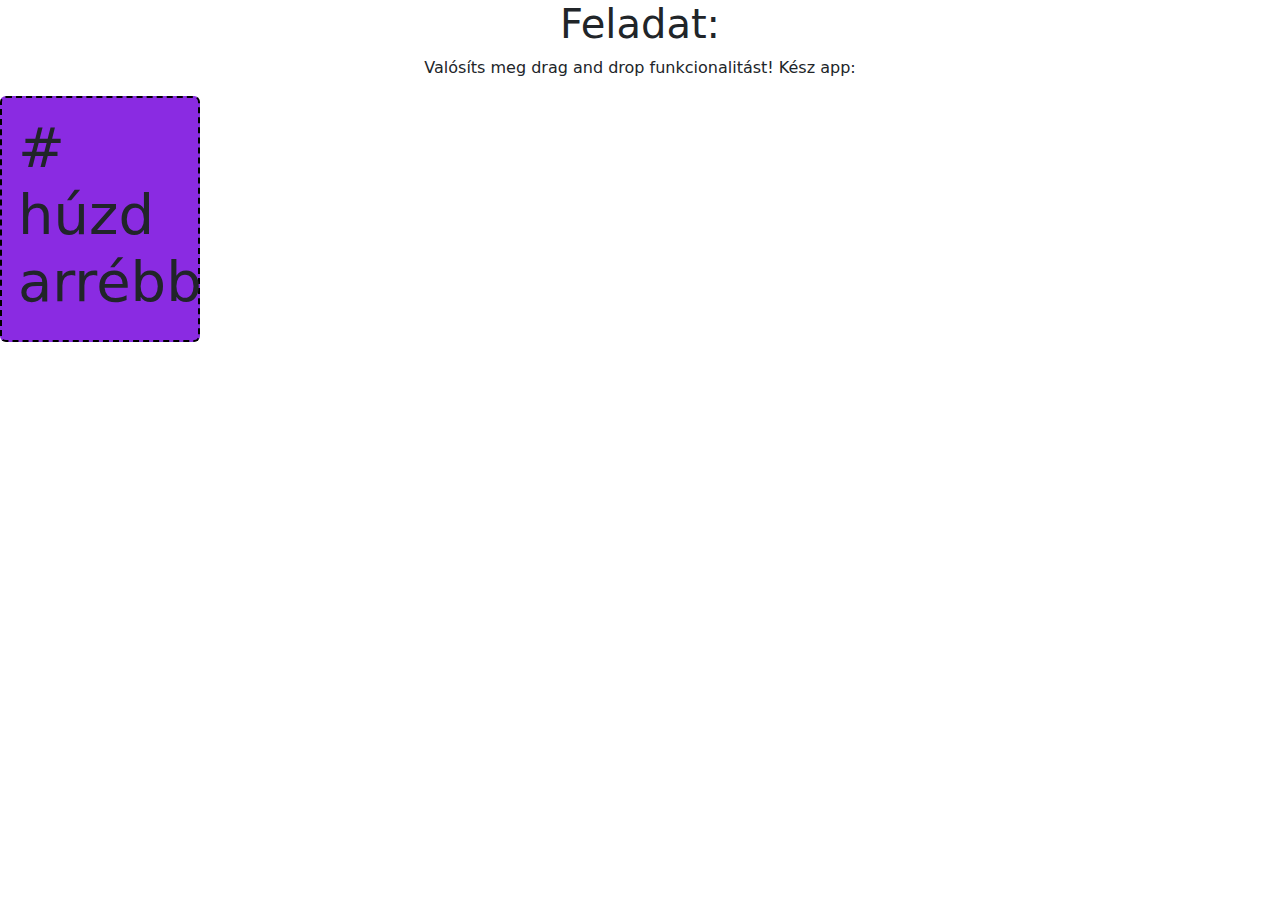
<file: kamecz_drag-and-drop-sablon/index.html>
<!DOCTYPE html>
<html lang="en">
  <head>
    <meta charset="UTF-8" />
    <meta http-equiv="X-UA-Compatible" content="IE=edge" />
    <meta name="viewport" content="width=device-width, initial-scale=1.0" />
    <link rel="stylesheet" href="./bootstrap.min.css" />
    <link rel="stylesheet" href="./style.css" />
    <title>Drag and drop</title>
  </head>
  <body>
    <h1 class="text-center">Feladat:</h1>
      <p class="text-center">
        Valósíts meg drag and drop funkcionalitást! Kész app:
      </p>
      <div id="drag-and-drop-app" style="height: 500px;"></div>

      <script src="./script.js"></script>
  </body>
</html>
</file>
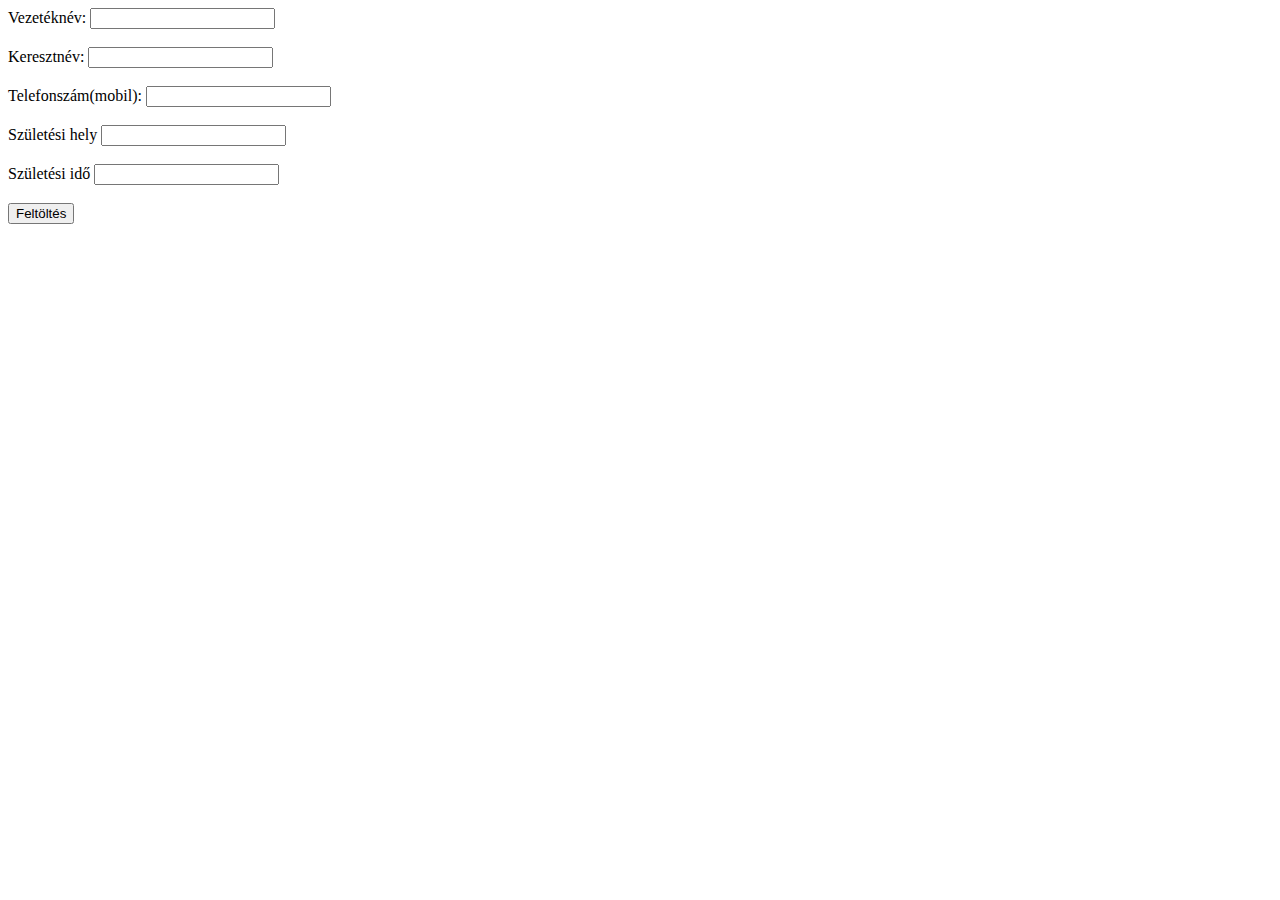
<file: Kamecz_form/index.html>
<!DOCTYPE html>
<html lang="hu">
<head>
    <meta charset="UTF-8">
    <meta http-equiv="X-UA-Compatible" content="IE=edge">
    <meta name="viewport" content="width=device-width, initial-scale=1.0">
    <script src="script.js"></script>
    <title>Document</title>
</head>
<body>
    <from action="" method="post">
        <span for="Vnev">Vezetéknév:</span>
        <input type="text" name="Vnev" id="Vnev"><br></br>
        <span for="Knev">Keresztnév:</span>
        <input type="text" name="Knev" id="Knev"><br></br>
        <span for="telefon">Telefonszám(mobil):</span>
        <input type="tel" name="telefon" minlenght="16" maxlength="16" id="telefon" placehorder="0036-70-123-4567" pattern="[0-9]{4}-[0-9]{2}-[0-9]{3}-[0-9]{4}"><br></br>
        <span for="szulhely">Születési hely</span>
        <input type="text" name="szulhely" id="szulhely"><br></br>
        <span for="szulido">Születési idő</span>
        <input type="data" name="szulido" id="szulido"><br></br>
        <button onclick="feltoltes()">Feltöltés</button>
    </from>
</body>
</html>
</file>
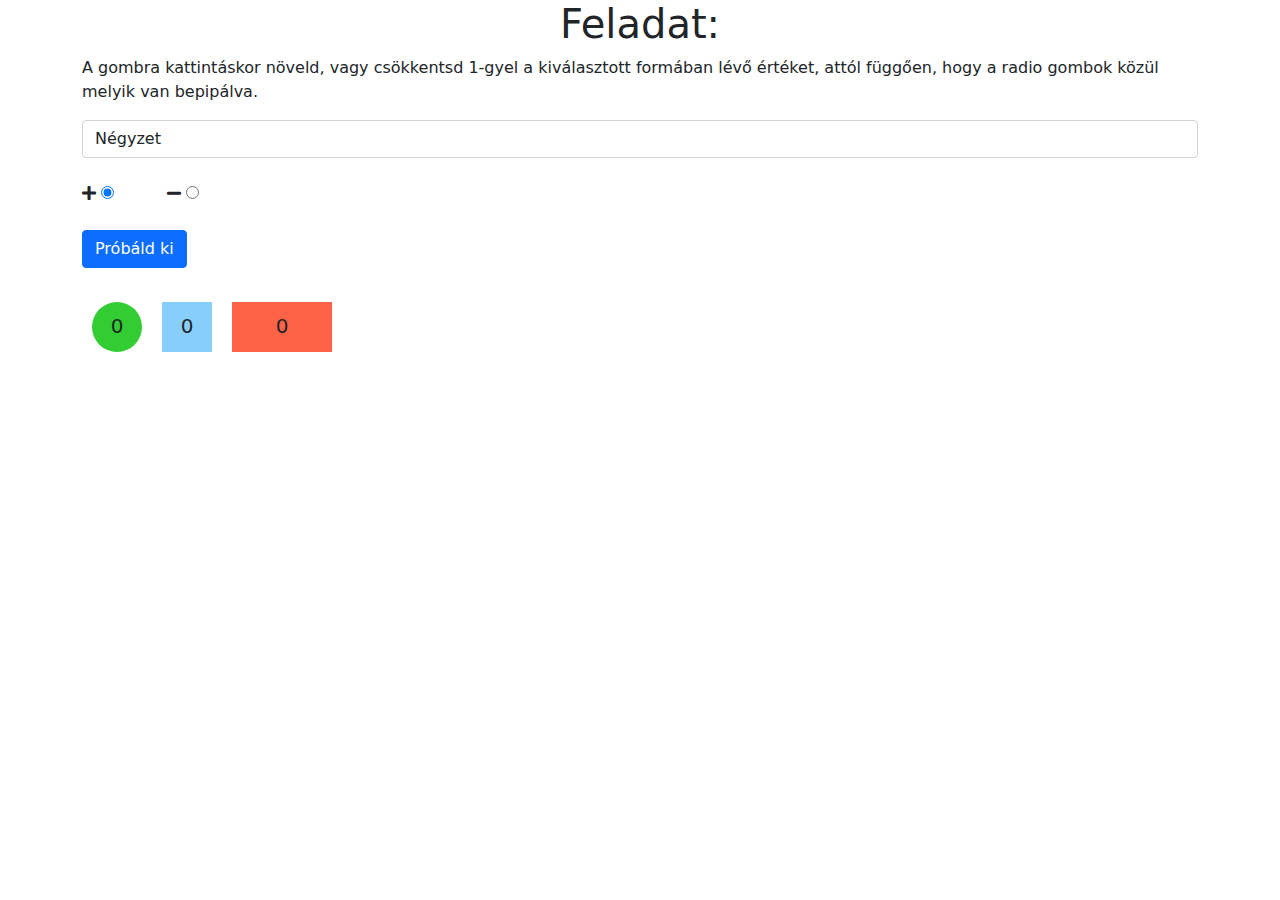
<file: kamecz_formak-sablon/index.html>
<!DOCTYPE html>
<html lang="en">
  <head>
    <meta charset="UTF-8" />
    <meta http-equiv="X-UA-Compatible" content="IE=edge" />
    <meta name="viewport" content="width=device-width, initial-scale=1.0" />
    <link rel="stylesheet" href="./bootstrap.min.css">
    <link rel="stylesheet" href="https://cdnjs.cloudflare.com/ajax/libs/font-awesome/5.15.4/css/all.min.css" integrity="sha512-1ycn6IcaQQ40/MKBW2W4Rhis/DbILU74C1vSrLJxCq57o941Ym01SwNsOMqvEBFlcgUa6xLiPY/NS5R+E6ztJQ==" crossorigin="anonymous" referrerpolicy="no-referrer" />
    <link rel="stylesheet" href="./style.css">
    <title>Formák</title>
  </head>
  <body>
    <div class="container">
        <h1 class="text-center">Feladat:</h1>
    <p>
      A gombra kattintáskor növeld, vagy csökkentsd 1-gyel a kiválasztott formában lévő értéket, attól függően, hogy a
      radio gombok közül melyik van bepipálva.
    </p>
    <form id="shapes">
      <select class="form-control" name="selectedShape">
        <option value="circle">Kör</option>
        <option value="square" selected="selected">Négyzet</option>
        <option value="rectangle">Téglalap</option>
      </select>
      <br />
      <label class="radio-inline me-5">
        <span class="fa fa-plus"></span>
        <input type="radio" name="action" value="increment" checked="checked" />
      </label>
      <label class="radio-inline">
        <span class="fa fa-minus"></span>
        <input type="radio" name="action" value="decrement" />
      </label>
      <br />
      <br />
      <button type="submit" class="btn btn-primary d-inline-block">Próbáld ki</button>
    </form>
    <br />
    <div class="w-100">
      <div id="sh-circle" class="center d-inline-block">0</div>
      <div id="sh-square" class="center d-inline-block">0</div>
      <div id="sh-rectangle" class="center d-inline-block">0</div>
    </div>
    </div>
    <script src="./script.js"></script>
  </body>
</html>
</file>
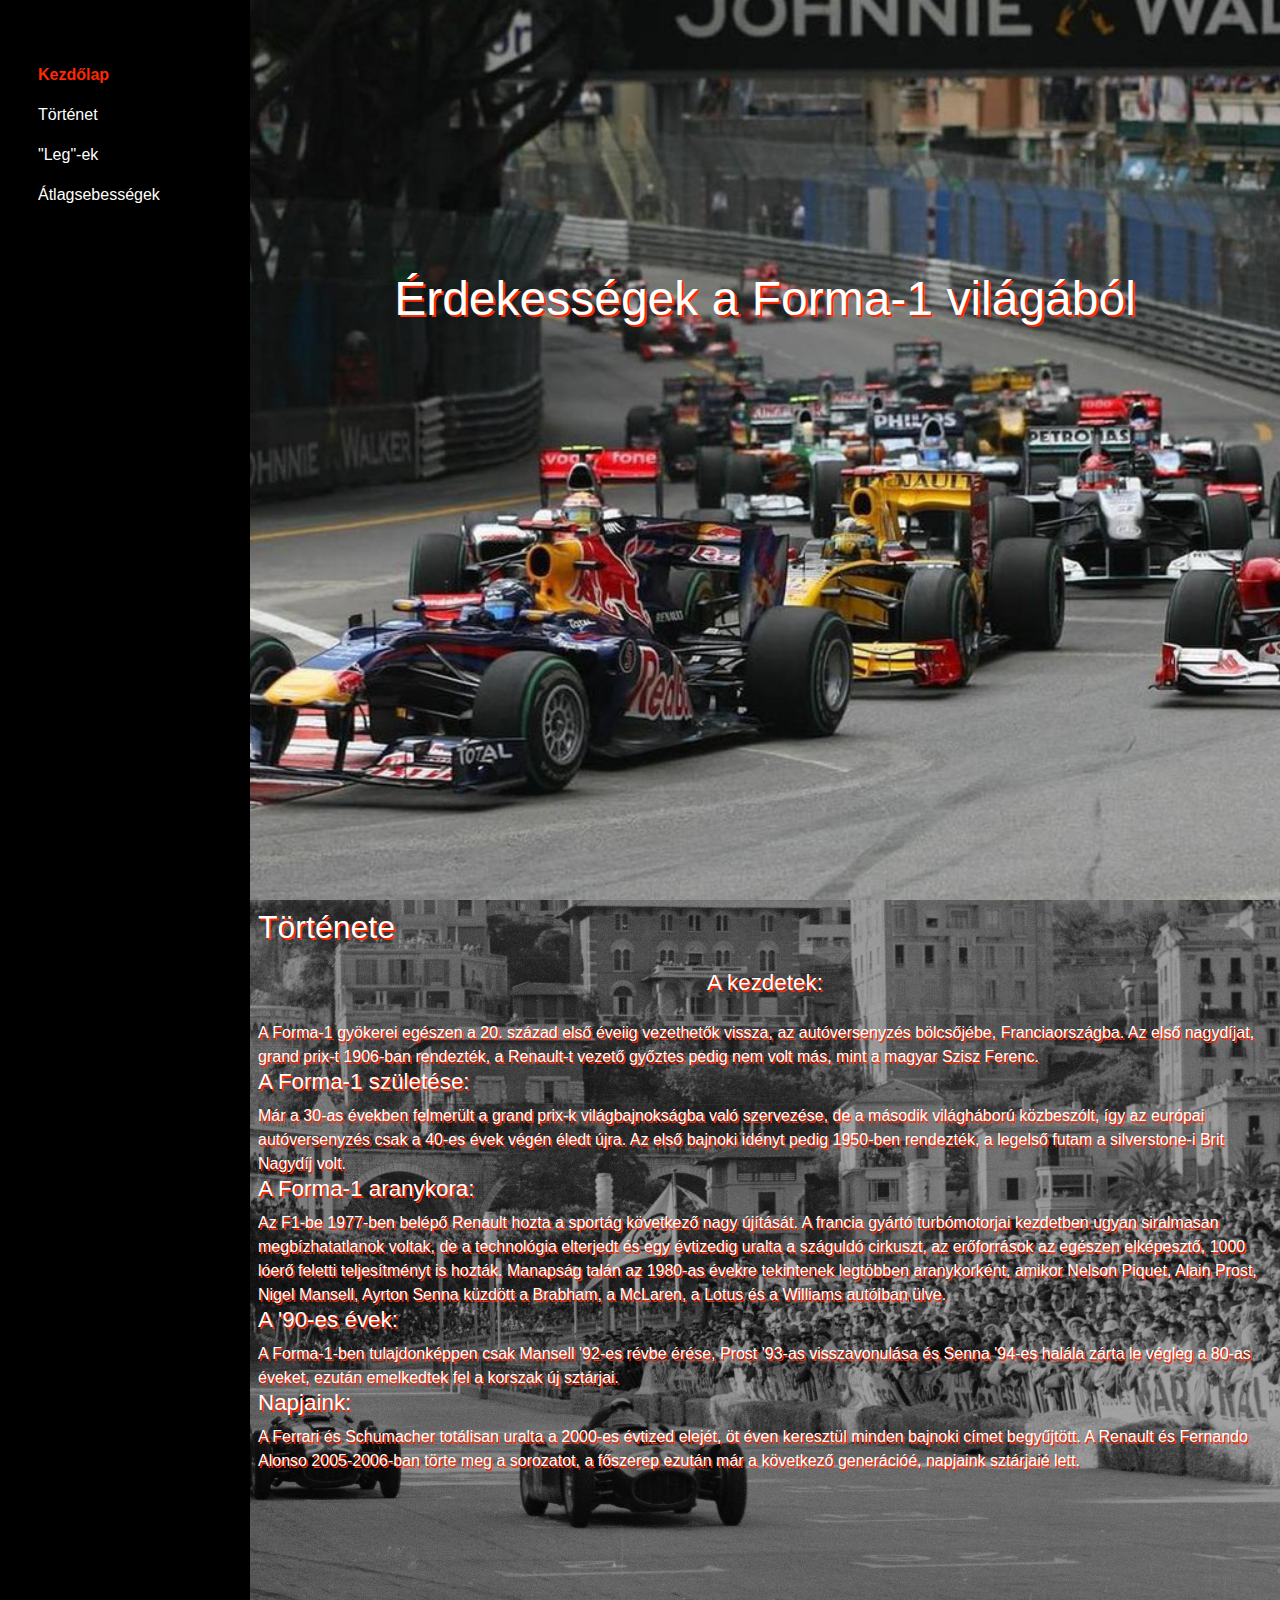
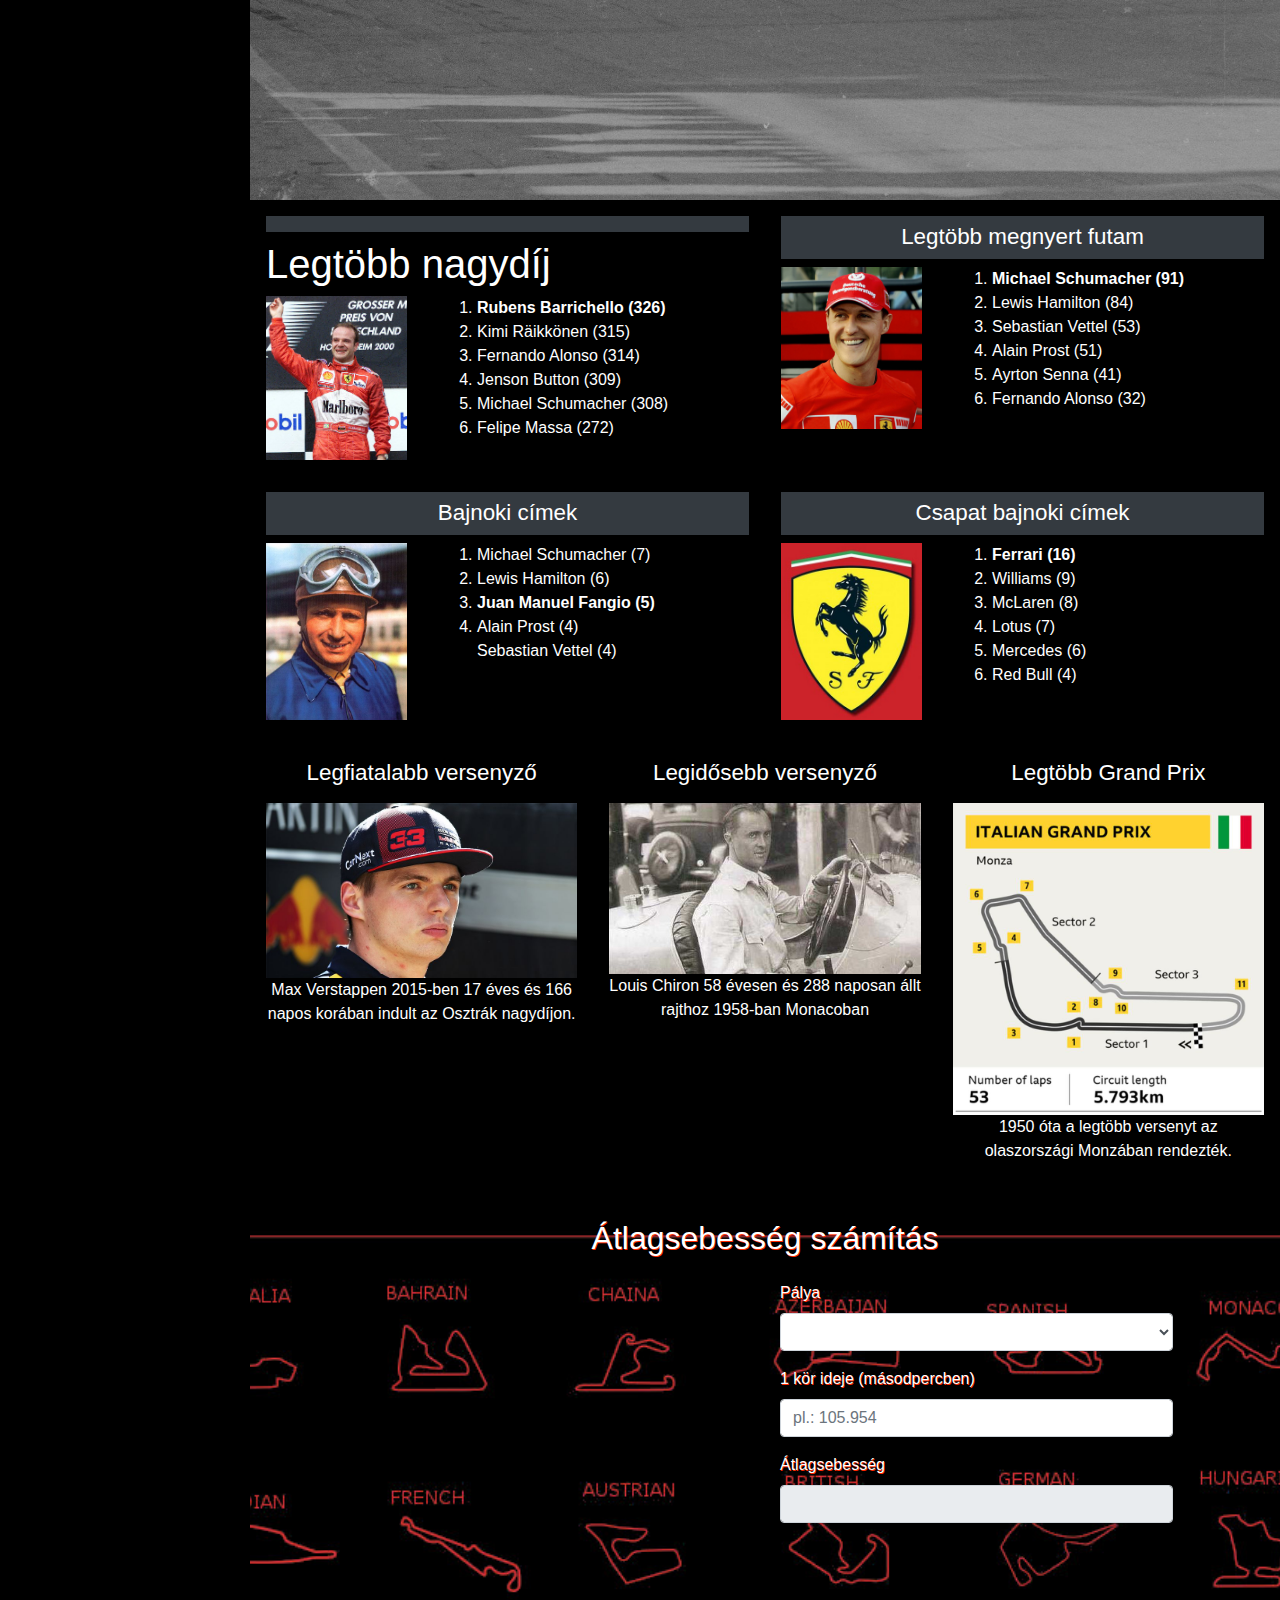
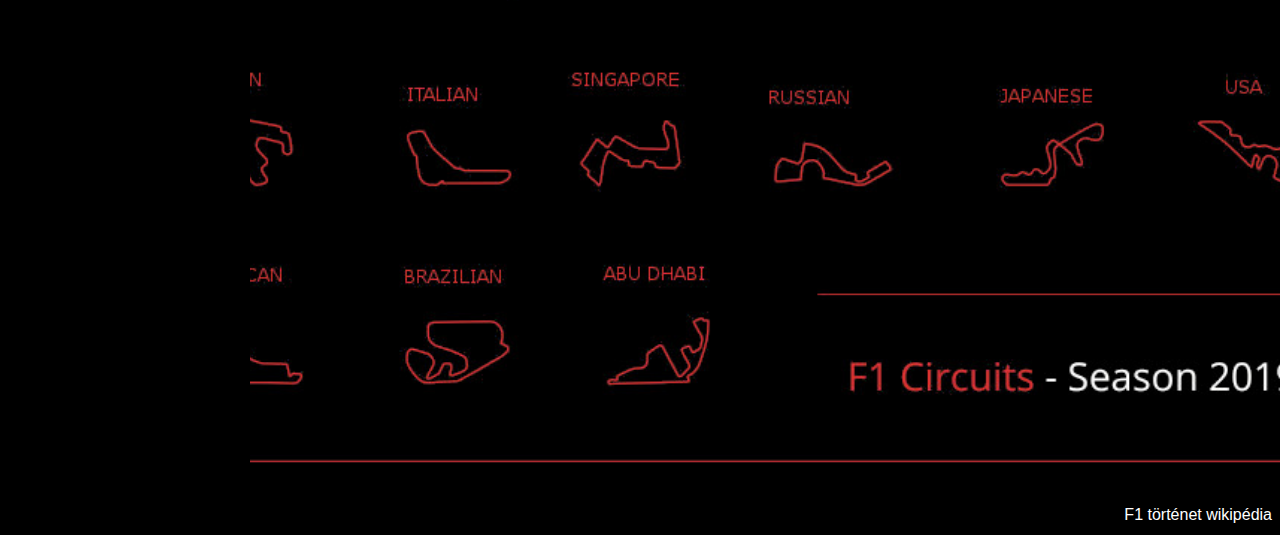
<file: Kamecz_formula one/index.html>
<!DOCTYPE html>
<html>
<head>
    <meta charset="utf-8">
    <meta name="viewport" content="width=device-width, initial-scale=1.0">
    <link rel="stylesheet" href="bootstrap.min.css">
    <script src="jquery.min.js"></script>
    <link rel="stylesheet" href="site.css">
    <script src="main.js"></script>
</head>

<body>
    <nav class="sidebar navbar navbar-expand-lg navbar-dark bg-dark d-lg-block">
        <h1 class="navbar-brand">
           <title>FORMULA ONE</title> 
        </h1>
        <button class="navbar-toggler" type="button" data-toggle="collapse" data-target="#navbarNavDropdown" aria-controls="navbarNavDropdown" aria-expanded="false"
            aria-label="Toggle navigation">
            <span class="navbar-toggler-icon"></span>
        </button>

        <div class="collapse navbar-collapse" id="navbarNavDropdown">
            <ul class="navbar-nav flex-column">
                <li class="nav-item active">
                    <a class="nav-link text-white" href="#home">Kezdőlap</a>
                </li>
                <li class="nav-item">
                    <a class="nav-link text-white" href="#history">Történet</a>
                </li>
                <li class="nav-item">
                    <a class="nav-link text-white" href="#records">"Leg"-ek</a>
                </li>
                <li class="nav-item">
                    <a class="nav-link text-white" href="#avgspeed">Átlagsebességek</a>
                </li>
            </ul>
        </div>
    </nav>

    <main class="main-content">
        <section id="home" class="section-100 bg-image ">
            <h1 class="text-center">Érdekességek a Forma-1 világából</h1>
        </section>

        <section id="history" class="section-100 bg-image p-2">
    <h2>Története</h2>
    <h3 class="text-center py-3">A kezdetek: </h3>
    A Forma-1 gyökerei egészen a 20. század első éveiig vezethetők vissza, az autóversenyzés bölcsőjébe, Franciaországba. Az első nagydíjat, grand prix-t 1906-ban rendezték, a Renault-t vezető győztes pedig nem volt más, mint a magyar Szisz Ferenc.

    <h3>A Forma-1 születése:</h3>
    Már a 30-as években felmerült a grand prix-k világbajnokságba való szervezése, de a második világháború közbeszólt, így az európai autóversenyzés csak a 40-es évek végén éledt újra. Az első bajnoki idényt pedig 1950-ben rendezték, a legelső futam a silverstone-i Brit Nagydíj volt.

    <h3>A Forma-1 aranykora:</h3>
    Az F1-be 1977-ben belépő Renault hozta a sportág következő nagy újítását. A francia gyártó turbómotorjai kezdetben ugyan siralmasan megbízhatatlanok voltak, de a technológia elterjedt és egy évtizedig uralta a száguldó cirkuszt, az erőforrások az egészen elképesztő, 1000 lóerő feletti teljesítményt is hozták. Manapság talán az 1980-as évekre tekintenek legtöbben aranykorként, amikor Nelson Piquet, Alain Prost, Nigel Mansell, Ayrton Senna küzdött a Brabham, a McLaren, a Lotus és a Williams autóiban ülve.

    <h3>A '90-es évek:</h3>
    A Forma-1-ben tulajdonképpen csak Mansell '92-es révbe érése, Prost '93-as visszavonulása és Senna '94-es halála zárta le végleg a 80-as éveket, ezután emelkedtek fel a korszak új sztárjai.

    <h3>Napjaink:</h3>
    A Ferrari és Schumacher totálisan uralta a 2000-es évtized elejét, öt éven keresztül minden bajnoki címet begyűjtött. A Renault és Fernando Alonso 2005-2006-ban törte meg a sorozatot, a főszerep ezután már a következő generációé, napjaink sztárjaié lett.

        </section>

        <section id="records">
            <div class="row mx-0">
                <div class="bg-black col-sm-12 col-md-6 p-3">
                    <h3 class="bg-dark p-2 col-sm-12 text-center">
                        <h1>Legtöbb nagydíj</h1>
                    </h3>
                    <div class="row">
                        <img class="col-sm-4" src="img/rubens_barrichello.jpg" alt="Rubens Barrichello">
                        <div class="col-sm-8">
                            <ol>
                                <li> <span class="formazo">Rubens Barrichello (326)</span></li>
                                <li>Kimi Räikkönen (315)</li>
                                <li>Fernando Alonso (314)</li>
                                <li>Jenson Button (309)</li>
                                <li>Michael Schumacher (308)</li>
                                <li>Felipe Massa (272)</li>
                            </ol>
                        </div>
                    </div>
                </div>

                <div class="bg-black col-sm-12 col-md-6 p-3">
                    <h3 class="bg-dark p-2 col-sm-12 text-center">
                        Legtöbb megnyert futam
                    </h3>
                    <div class="row">
                        <img class="col-sm-4" src="img/michael_schumacher.jpg" alt="Michael Schumacher">
                        <div class="col-sm-8">
                            <ol>
                                <li><span class="formazo">Michael Schumacher (91)</span></li>
                                <li>Lewis Hamilton (84)</li>
                                <li>Sebastian Vettel (53)</li>
                                <li>Alain Prost (51)</li>
                                <li>Ayrton Senna (41)</li>
                                <li>Fernando Alonso (32)</li>
                            </ol>
                        </div>
                    </div>
                </div>

                <div class="bg-black col-sm-12 col-md-6 p-3">
                    <h3 class="bg-dark p-2 col-sm-12 text-center">
                        Bajnoki címek
                    </h3>
                    <div class="row">
                        <img class="col-sm-4" src="img/juan_manuel-fangio.jpg" alt="Juan Manuel Fangio">
                        <div class="col-sm-8">
                            <ol>
                                <li>Michael Schumacher (7)</li>
                                <li>Lewis Hamilton (6)</li>
                                <li><span class="formazo">Juan Manuel Fangio (5)</span></li>
                                <li>
                                    Alain Prost (4)
                                    <br>
                                    Sebastian Vettel (4)
                                </li>
                            </ol>
                        </div>
                    </div>
                </div>

                <div class="bg-black col-sm-12 col-md-6 p-3">
                    <h3 class="bg-dark p-2 col-sm-12 text-center">
                        Csapat bajnoki címek
                    </h3>
                    <div class="row">
                        <img class="col-sm-4" src="img/ferrari.jpg" alt="Ferrari">
                        <div class="col-sm-8">
                            <ol>
                                <li><span class="formazo">Ferrari (16)</span></li>
                                <li>Williams (9)</li>
                                <li>McLaren (8)</li>
                                <li>Lotus (7)</li>
                                <li>Mercedes (6)</li>
                                <li>Red Bull (4)</li>
                            </ol>
                        </div>
                    </div>
                </div>

                <!-- Legfiatalabb versenyző -->
                <div class="bg-black 
                col-sm-12 col-md-4 p-3 text-center">
                    <h3 class=" bg-dark, p-2 és w-100">Legfiatalabb versenyző</h3>
                    <img class="w-100" src="img/max_verstappen.jpg" alt="Max Verstappen">
                    <p>Max Verstappen 2015-ben 17 éves és 166 napos korában indult az Osztrák nagydíjon.</p>
                </div>

                <!-- Legidősebb versenyző -->
                <div class="bg-black 
                col-sm-12 col-md-4 p-3 text-center">
                    <h3 class=" bg-dark, p-2 és w-100">Legidősebb versenyző</h3>
                    <img class="w-100" src="img/louis_chiron.jpg" alt="Louis Chiron">
                    <p>Louis Chiron 58 évesen és 288 naposan állt rajthoz 1958-ban Monacoban</p>
                </div>

                <!-- Legtöbb Grand Prix -->
                <div class="bg-black 
                col-sm-12 col-md-4 p-3 text-center">
                    <h3 class=" bg-dark, p-2 és w-100">Legtöbb Grand Prix</h3>
                    <img class="w-100" src="img/monza.jpg" alt="Monza">
                    <p>1950 óta a legtöbb versenyt az olaszországi Monzában rendezték.</p>
                </div>


            </div>
        </section>

        <section id="avgspeed" class="section-100 bg-image p-2">
            <h2 class="text-center py-3">Átlagsebesség számítás</h2>
            <div class="row mx-0">
                <div class=".d-none .d-md-block col-md-5">
                    <img id="circuitimage" class="w-100">
                </div>

                <form class="col-md-5 offset-md-1">
                    <div class="form-group">
                        <label for="circuit">Pálya</label>
                        <select class="form-control" id="circuit" oninput="calculate()">
                            <option value=""></option>
                            <option value="HUN">Hungaroring</option>
                            <option value="MON">Monaco</option>
                            <option value="BEL">Spa-Francorchamps</option>
                            <option value="ITA">Monza</option>
                        </select>
                    </div>
                    <div class="form-group">
                        <label for="laptime">1 kör ideje (másodpercben)</label>
                        <input type="number" class="form-control" id="laptime" placeholder="pl.: 105.954" oninput="calculate()">
                    </div>

                    <div class="form-group">
                        <label for="averagespeed">Átlagsebesség</label>
                        <input type="text" class="form-control" id="averagespeed" readonly>
                    </div>
                </form>

                <script>
                    showCircuit()
                </script>

            </div>

        </section>
    </main>

    <audio id="f1sound">
        <source src="fromula-one-car-sound.mp3" type="audio/mpeg">
    </audio>

    <footer class="text-right p-2">
        <a href="https://www.vezess.hu/forma-1/2002/04/19/forma-1-tortenelem/">F1 történet</a>
        <a href="https://en.wikipedia.org/wiki/List_of_Formula_One_driver_records">wikipédia</a>
        
    </footer>


    <script src="popper.min.js"></script>
    <script src="bootstrap.min.js"></script>
</body>

</html>
</file>
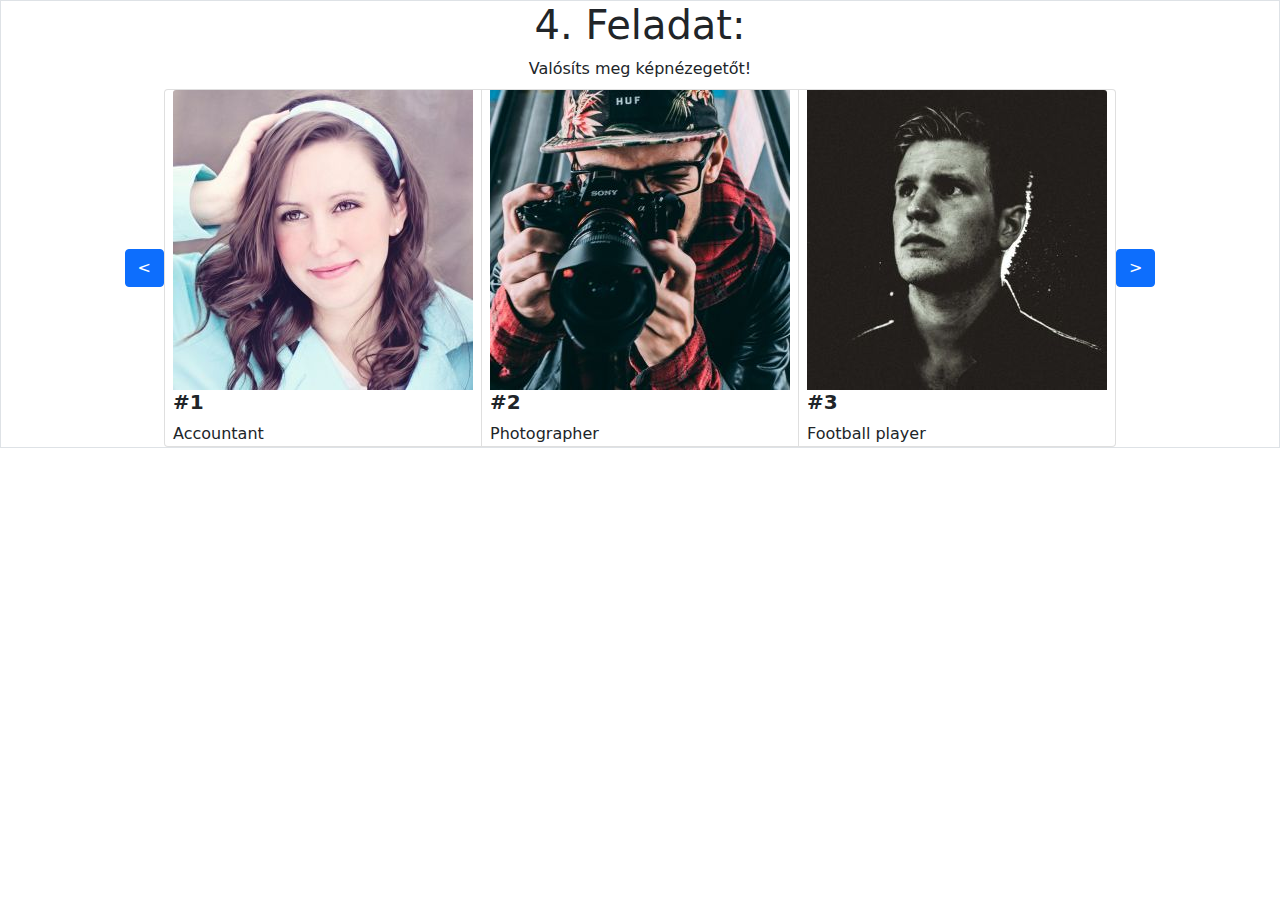
<file: Kamecz_kepnezegeto-sablon/index.html>
<!DOCTYPE html>
<html lang="en">
  <head>
    <meta charset="UTF-8" />
    <meta http-equiv="X-UA-Compatible" content="IE=edge" />
    <meta name="viewport" content="width=device-width, initial-scale=1.0" />

    <link rel="stylesheet" href="./bootstrap.min.css" />
    <link rel="stylesheet" href="./style.css" />
    <title>Képnézegető</title>
  </head>
  <body>
    <div class="d-flex border">
      <div class="m-auto">
        <h1 class="text-center">4. Feladat:</h1>
        <p class="text-center mb-2">Valósíts meg képnézegetőt!</p>
        <div id="gallery-app"></div>
        <!-- https://kodbazis.hu/javascript-gyakorlo-feladatsor -->
        <!-- Az alábbi HTML tartalmat a render function-ben kell kigenerálnod -->

        <!-- Sablon kezdete

            <div class="d-flex" style="min-height: 260px">
                <div class="m-auto">
                    <button id="prevButton" class="btn btn-primary">&lt;</button>
                </div>

                <div class="center w-100">
                  <div id="elemek-kontener" class="card-group w-100">
                    <div class="card px-2 col-sm-6">
                        <img src="./images/delivery.jpeg" class="card-img-top" />
                        <div class="card-body p-0">
                        <h5 class="card-title"><b>#4</b></h5>
                        <p class="card-text fs-6">Delivery Guy</p>
                        </div>
                    </div>

                    <div class="card px-2 col-sm-6">
                        <img src="./images/ux.jpeg" class="card-img-top" />
                        <div class="card-body p-0">
                        <h5 class="card-title"><b>#5</b></h5>
                        <p class="card-text fs-6">UX Designer</p>
                        </div>
                    </div>

                    <div class="card px-2 col-sm-6">
                        <img src="./images/businessman.jpeg" class="card-img-top" />
                        <div class="card-body p-0">
                        <h5 class="card-title"><b>#6</b></h5>
                        <p class="card-text fs-6">Businessman</p>
                        </div>
                    </div>
                  </div>
                </div>

                <div class="m-auto">
                    <button id="nextButton" class="btn btn-primary">&gt;</button>
                </div>
            </div>
            
        Sablon vége -->
      </div>
    </div>
    <script src="script.js"></script>
  </body>
</html>
</file>
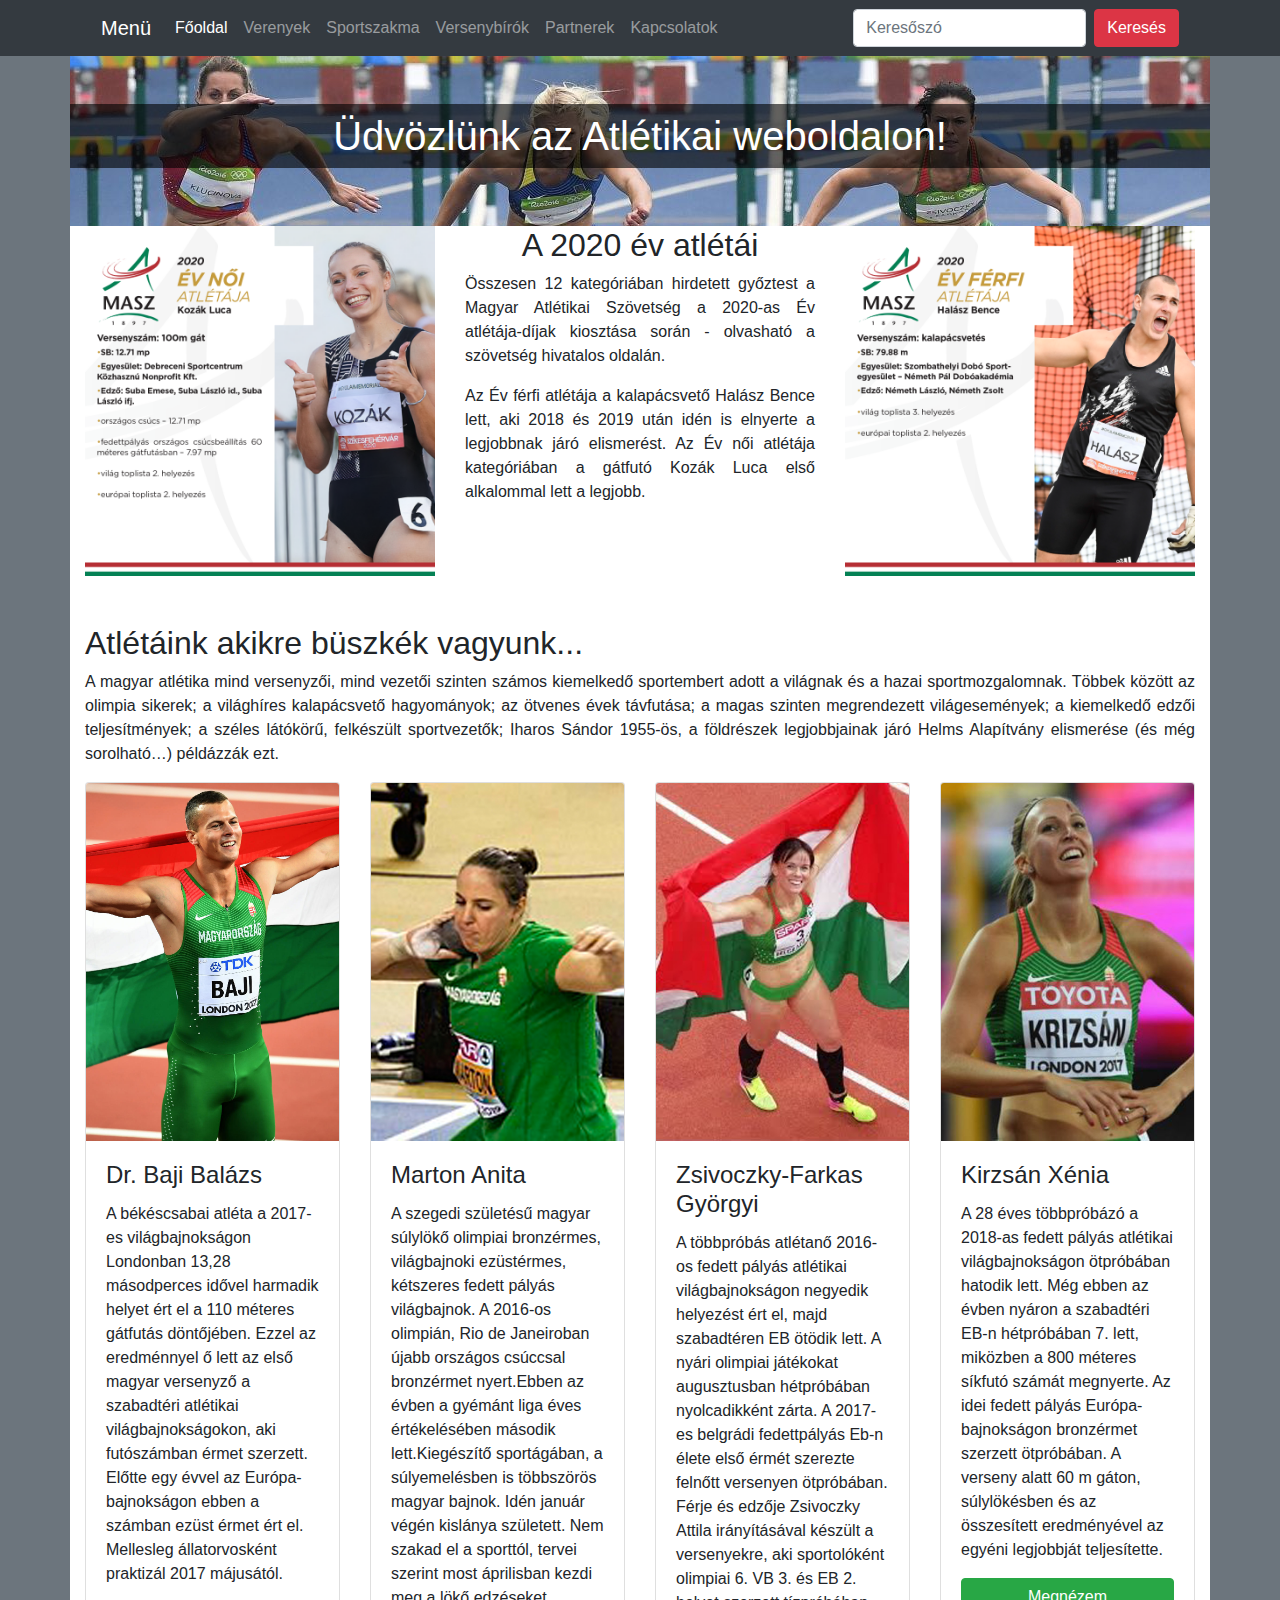
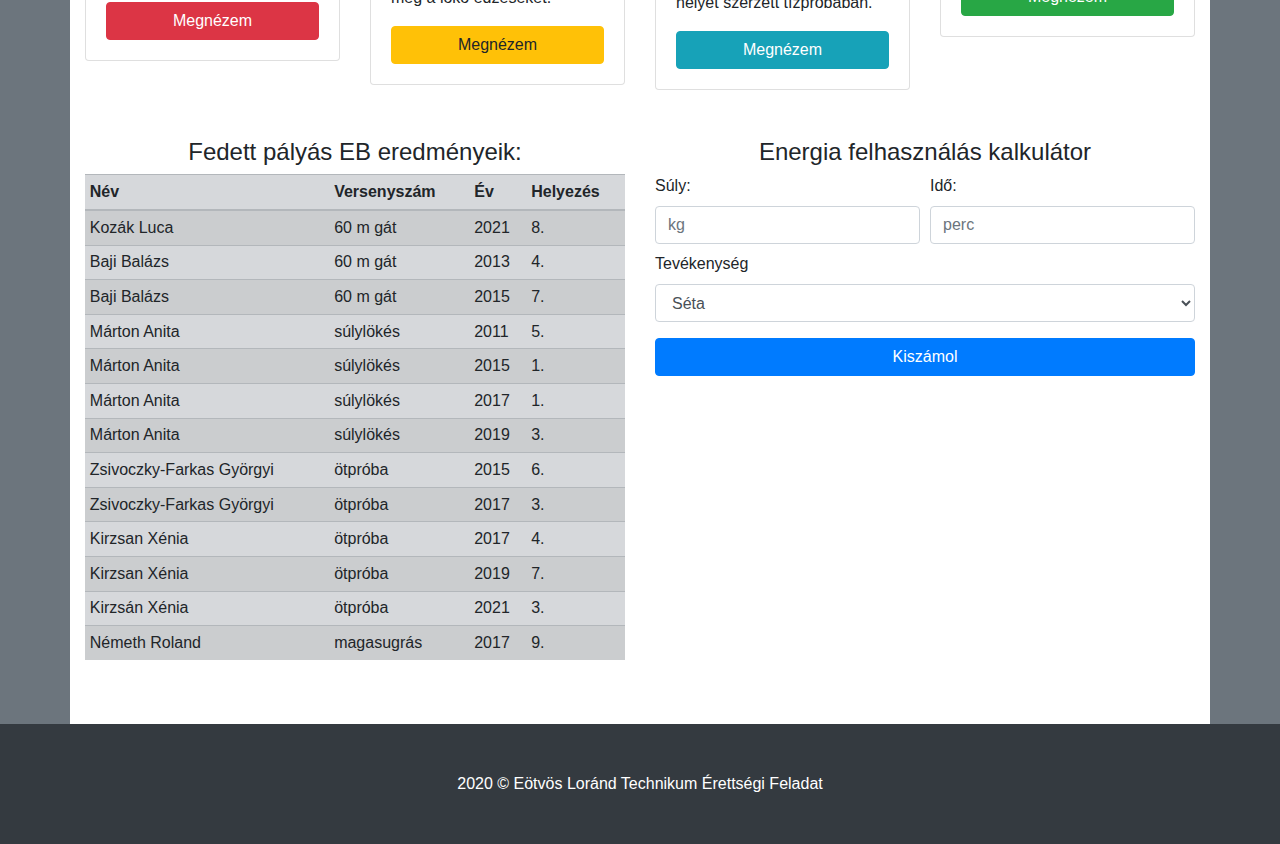
<file: Kamecz_atletikaverseny/atletika.html>
<!DOCTYPE html>
<html lang="hu">
<head>
    
    <meta charset="UTF-8">
    <meta http-equiv="X-UA-Compatible" content="IE=edge">
    <meta name="viewport" content="width=device-width, initial-scale=1.0">
    
    <link rel="stylesheet" href="css/bootstrap.min.css">
   
    <script src="js/jquery.js"></script>
    <script src="js/bootstrap.js"></script>
    <script src="atletika.js"></script>
    <link rel="stylesheet" href="atletika.css">
    <title>Atlétika</title>
   
</head>
<body class="bg-secondary">

   <header class="bg-dark">
    <div class="container">
        <nav class="navbar navbar-expand-lg navbar-dark bg-dark">
            <a class="navbar-brand" href="#">Menü</a>
            <button class="navbar-toggler" type="button" data-toggle="collapse" data-target="#navbarSupportedContent" aria-controls="navbarSupportedContent" aria-expanded="false" aria-label="Toggle navigation">
              <span class="navbar-toggler-icon"></span>
            </button>

            <div class="collapse navbar-collapse" id="navbarSupportedContent">
              <ul class="navbar-nav mr-auto">
                <li class="nav-item active">
                  <a class="nav-link" href="#">Főoldal <span class="sr-only">(jelenlegi)</span></a>
                </li>
                <li class="nav-item">
                  <a class="nav-link" href="#">Verenyek</a>
                </li>
                <li class="nav-item">
                    <a class="nav-link" href="#">Sportszakma</a>
                </li>
                <li class="nav-item">
                    <a class="nav-link" href="#">Versenybírók</a>
                </li>
                <li class="nav-item">
                    <a class="nav-link" href="#">Partnerek</a>
                </li>               
                <li class="nav-item">
                    <a class="nav-link" href="https://atletika.hu">Kapcsolatok</a>
                </li>    

              </ul>
              <form class="form-inline my-2 my-lg-0">
                <input class="form-control mr-sm-2" type="search" placeholder="Keresőszó" aria-label="Keresőszó">
                <button class="btn btn-danger my-2 my-sm-0" type="submit">Keresés</button>
              </form>
            </div>
          </nav>
    </div>
</header> 

<section class="container c-banner">
    <div class="row">
        <div class="col-12 p-0">
            <h1 class="text-center mt-5 cbg-trans-dark text-white p-2">Üdvözlünk az Atlétikai weboldalon!</h1>
        </div>
    </div>
</section>

<section class="container bg-white">
    <div class="row">
        <div class="col-12 col-sm-6 col-lg-4">
            <img src="./img/evnoiatletaja_2020_Kozak_luca.png" class="img-fluid">
        </div>
        <div class="col-12 col-sm-6 col-lg-4 text-center">
            <h2>A 2020 év atlétái</h2>
            <p class="text-justify">Összesen 12 kategóriában hirdetett győztest a Magyar Atlétikai Szövetség a 2020-as Év atlétája-díjak kiosztása során - olvasható a szövetség hivatalos oldalán.
             </p>
             <p class="text-justify">Az Év férfi atlétája a kalapácsvető Halász Bence lett, aki 2018 és 2019 után idén is elnyerte a legjobbnak járó elismerést. Az Év női atlétája kategóriában a gátfutó Kozák Luca első alkalommal lett a legjobb.
            </p>
        </div>
        <div class="col-12 col-sm-12 col-lg-4">
            <img src="./img/evferfiatletaja_2020_Halasz_Bence.png" class="img-fluid">
        </div>
        
    </div>
</section>

<section class="container bg-white pt-5 pb-5">
    <div class="row">
        <div class="col-12">
         <h2>Atlétáink akikre büszkék vagyunk...</h2>
         <p class="text-justify">
            A magyar atlétika mind versenyzői, mind vezetői szinten számos kiemelkedő sportembert adott a világnak és a hazai sportmozgalomnak. Többek között az olimpia sikerek; a világhíres kalapácsvető hagyományok; az ötvenes évek távfutása; a magas szinten megrendezett világesemények; a kiemelkedő edzői teljesítmények; a széles látókörű, felkészült sportvezetők; Iharos Sándor 1955-ös, a földrészek  legjobbjainak járó Helms Alapítvány elismerése (és még sorolható…) példázzák ezt.</p>
        <p></p>
        </div>
		<div class="card-group">
          <div class="col-12 col-sm-6 col-md-3">
            <div class="card">
                <img class="card-img-top" src="./img/baiBalazs_port.jpg" alt="Dr. Baji Balázs" title="Bai Balázs">
                <div class="card-body">
                  <h4 class="card-title">Dr. Baji Balázs</h4>
                  <p class="card-text">A békéscsabai atléta a 2017-es világbajnokságon Londonban 13,28 másodperces idővel harmadik helyet ért el a 110 méteres gátfutás döntőjében. Ezzel az eredménnyel ő lett az első magyar versenyző a szabadtéri atlétikai világbajnokságokon, aki futószámban érmet szerzett. Előtte egy évvel az Európa-bajnokságon ebben a számban ezüst érmet ért el. Mellesleg állatorvosként praktizál 2017 májusától.</p>
                  <a href="#" class="btn btn-danger btn-block">Megnézem</a>
                </div>
              </div>
          </div>
          <div class="col-12 col-sm-6 col-md-3">
            <div class="card">
                <img class="card-img-top" src="./img/martonAnita_port.jpg" alt="Marton Anita" title="Marton Anita">
                <div class="card-body">
                  <h4 class="card-title">Marton Anita</h4>
                  <p class="card-text">A szegedi születésű magyar súlylökő olimpiai bronzérmes, világbajnoki ezüstérmes, kétszeres fedett pályás világbajnok. A 2016-os olimpián, Rio de Janeiroban újabb országos csúccsal bronzérmet nyert.Ebben az évben a gyémánt liga éves értékelésében második lett.Kiegészítő sportágában, a súlyemelésben is többszörös magyar bajnok. Idén január végén kislánya született. Nem szakad el a sporttól, tervei szerint most áprilisban kezdi meg a lökő edzéseket.</p>
                  <a href="#" class="btn btn-warning btn-block">Megnézem</a>
                </div>
              </div>
          </div>
          <div class="col-12 col-sm-6 col-md-3">
            <div class="card">
                <img class="card-img-top" src="./img/farkasGyorgyi_port.jpg" alt="Farkas Györgyi" title="Farkas Györgyi">
                <div class="card-body">
                  <h4 class="card-title">Zsivoczky-Farkas Györgyi</h4>
                  <p class="card-text">A többpróbás atlétanő 2016-os fedett pályás atlétikai világbajnokságon negyedik helyezést ért el, majd szabadtéren EB ötödik lett. A nyári olimpiai játékokat augusztusban hétpróbában nyolcadikként zárta. A 2017-es belgrádi fedettpályás Eb-n élete első érmét szerezte felnőtt versenyen ötpróbában. Férje és edzője Zsivoczky Attila irányításával készült a versenyekre, aki sportolóként olimpiai 6. VB 3. és EB 2. helyet szerzett tízpróbában.</p>
                  <a href="#" class="btn btn-info btn-block">Megnézem</a>
                </div>
            </div>
          </div>
    
        <div class="col-12 col-sm-6 col-md-3">
            <div class="card">
                <img class="card-img-top" src="./img/kirzsanXenia_port.jpg" alt="Kirzsán Xénia" title="Kirzsán Xénia">
                <div class="card-body">
                    <h4 class="card-title">Kirzsán Xénia</h4>
                    <p class="card-text">A 28 éves többpróbázó a 2018-as fedett pályás atlétikai világbajnokságon ötpróbában hatodik lett. Még ebben az évben nyáron a szabadtéri  EB-n hétpróbában 7. lett, miközben a 800 méteres síkfutó számát megnyerte. Az idei fedett pályás Európa-bajnokságon bronzérmet szerzett ötpróbában. A verseny alatt 60 m gáton, súlylökésben és az összesített eredményével az egyéni legjobbját teljesítette.</p>
                    <a href="#" class="btn btn-success btn-block">Megnézem</a>
                </div>
              </div>
          </div>
		
        </div>
    </div>
</section>

<section class="container bg-white pb-5 ">
    <div class="row">
    <div class="col-12 col-md-6">
        <h4 class="text-center">Fedett pályás EB eredményeik:</h4>
        <table class="table table-secondary table-sm table-hover table-striped">
            <thead>
                <tr>
                    <th>Név</th>
                    <th>Versenyszám</th>
                    <th>Év</th>
                    <th>Helyezés</th>
                </tr>
            </thead>
            <tbody>
                <tr>
                    <td>Kozák Luca</td>
                    <td>60 m gát</td>
                    <td>2021</td>
                    <td>8.</td>
                </tr>
                <tr>
                    <td>Baji Balázs</td>
                    <td>60 m gát</td>
                    <td>2013</td>
                    <td>4.</td>
                </tr>
                <tr>
                    <td>Baji Balázs</td>
                    <td>60 m gát</td>
                    <td>2015</td>
                    <td>7.</td>
                </tr>
                <tr>
                    <td>Márton Anita</td>
                    <td>súlylökés</td>
                    <td>2011</td>
                    <td>5.</td>
                </tr>
                <tr>
                    <td>Márton Anita</td>
                    <td>súlylökés</td>
                    <td>2015</td>
                    <td>1.</td>
                </tr>
                <tr>
                    <td>Márton Anita</td>
                    <td>súlylökés</td>
                    <td>2017</td>
                    <td>1.</td>
                </tr>
                <tr>
                    <td>Márton Anita</td>
                    <td>súlylökés</td>
                    <td>2019</td>
                    <td>3.</td>
                </tr>
                <tr>
                    <td>Zsivoczky-Farkas Györgyi</td>
                    <td>ötpróba</td>
                    <td>2015</td>
                    <td>6.</td>
                </tr>
                <tr>
                    <td>Zsivoczky-Farkas Györgyi</td>
                    <td>ötpróba</td>
                    <td>2017</td>
                    <td>3.</td>
                </tr>
                <tr>
                    <td>Kirzsan Xénia</td>
                    <td>ötpróba</td>
                    <td>2017</td>
                    <td>4.</td>
                </tr>
                <tr>
                    <td>Kirzsan Xénia</td>
                    <td>ötpróba</td>
                    <td>2019</td>
                    <td>7.</td>
                </tr>
                <tr>
                    <td>Kirzsán Xénia</td>
                    <td>ötpróba</td>
                    <td>2021</td>
                    <td>3.</td>
                </tr>
                <tr>
                    <td>Németh Roland</td>
                    <td>magasugrás</td>
                    <td>2017</td>
                    <td>9.</td>
		
            </tbody>
        </table>
    </div>

    <div class="col-12  col-md-6 text-center">
        <h4>Energia felhasználás kalkulátor</h4>
        <form action="#" class="text-left">
            <div class="form-row mb-2">
                <div class="col">
                    <label for="kg">Súly:</label>
                    <input type="text" class="form-control" placeholder="kg" id="kg">
                </div>
                <div class="col">
                    <label for="perc">Idő:</label>
                    <input type="text" class="form-control" placeholder="perc" id="perc">
                </div>
            </div>
            
            <div class="form-group">
                <label for="tevekenyseg">Tevékenység</label>
                <select class="form-control" id="tevekenyseg">
                  <option value="seta">Séta</option>
                  <option value="kocogas">Kocogás</option>
                  <option value="futas">Futás</option>
                </select>
             </div>
             <p id='kcal'></p>
		     <button onclick="energiaKalkulalas()" type="button"  class="btn btn-primary btn-block">Kiszámol</button>
          </form> 
    </div>

</div>
</section>
<footer class="container-fluid bg-dark">
    <div class="container text-center text-white pt-5 pb-5">
        2020 &copy; Eötvös Loránd Technikum Érettségi Feladat
    </div>
</footer>


</body>
</html>
</file>
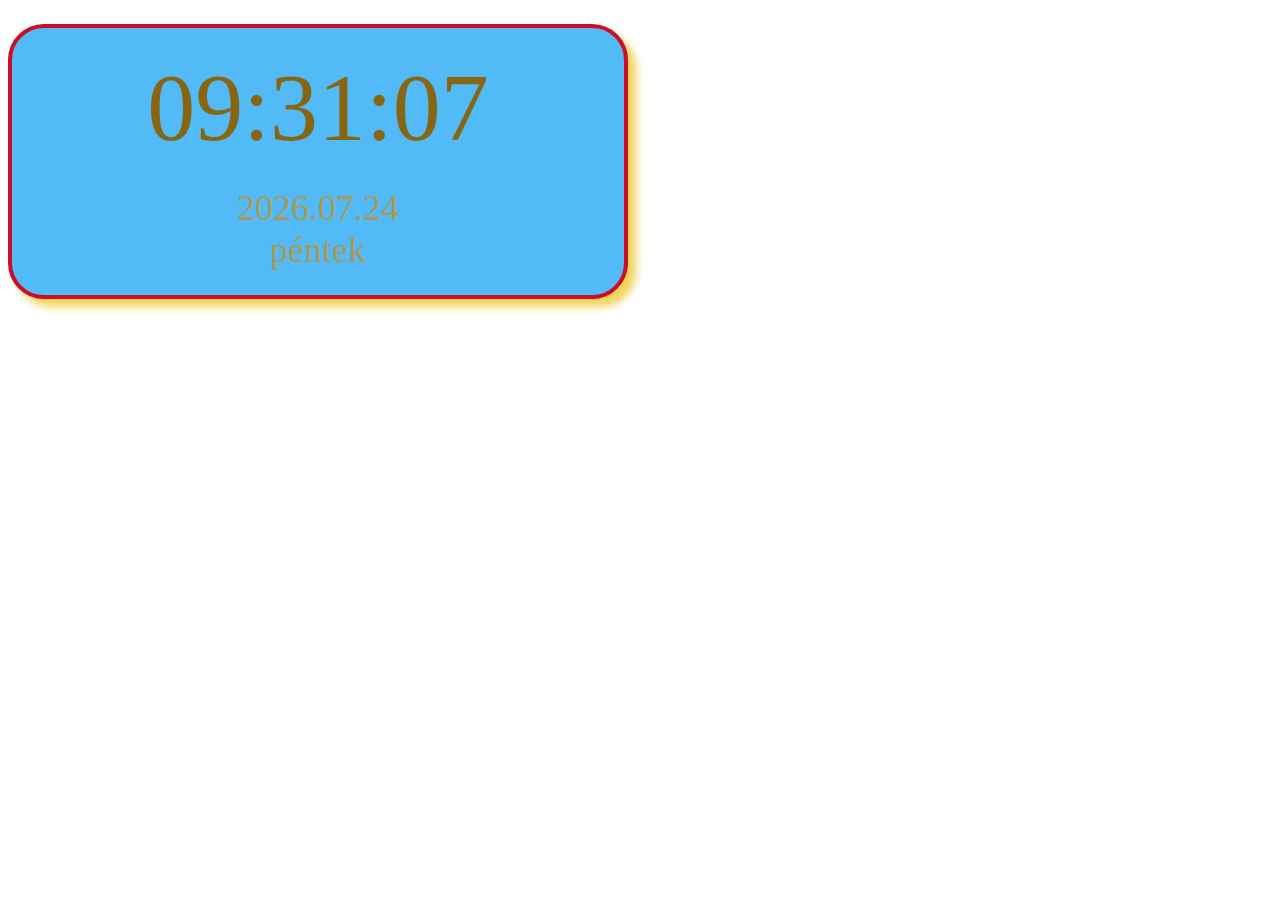
<file: kamecz_digitalis_ora/feladat.html>
<!DOCTYPE html>
<html lang="hu">
<head>
    <meta charset="UTF-8">
    <meta name="viewport" content="width=device-width, initial-scale=1.0">
    <title>Document</title>
</head>
<body>
    <style>

        #orakeret
        {
            margin           :  24px 0 48px 0    ;
            width            :  612px            ;
            border           :  4px solid rgb(207, 11, 37)   ;
            border-radius    :  36px             ;
            background-color :  rgb(81, 186, 247)             ;
            box-shadow       :  8px 8px 8px rgb(241, 211, 89) ;
            text-align       :  center           ;
        }
    
        #kijelzo1
        {
            padding          :  24px             ;
            line-height      :  normal           ;
            font-size        :  96px             ;
            color            :  #861             ;
        }
    
        #kijelzo2
        {
            padding-bottom   :  24px             ;
            line-height      :  normal           ;
            font-size        :  36px             ;
            color            :  #A95             ;
        }
    
    </style>
    
    
    
    
    <div id='orakeret'>
        <div id='kijelzo1'></div>
        <div id='kijelzo2'></div>
    </div>
    
    
    
    
    <script>
    
        napnev = new Array( "vasárnap" , "hétfő" , "kedd" , "szerda" , "csütörtök" , "péntek" , "szombat" )
    
        function frissit()
        {
            most = new Date()
    
            ev   = most.getFullYear()
            ho   = most.getMonth()+1		// mert 0-tól 11-ig sorszámozza a hónapokat
            nap  = most.getDate()
            ssz  = most.getDay()
    
            hrs  = most.getHours()
            min  = most.getMinutes()
            sec  = most.getSeconds()
    
    
            if( ho  < 10 )   ho  = "0" + ho
            if( nap < 10 )   nap = "0" + nap
            if( hrs < 10 )   hrs = "0" + hrs
            if( min < 10 )   min = "0" + min
            if( sec < 10 )   sec = "0" + sec
    
    
            kijelzo1.innerHTML = hrs + ":" + min + ":" + sec
            kijelzo2.innerHTML = ev  + "." + ho  + "." + nap + "<br>" + napnev[ssz]
        }
    
        setInterval('frissit()',1000)
        frissit()
    
    
    </script>
    
    
    
</body>
</html>
</file>
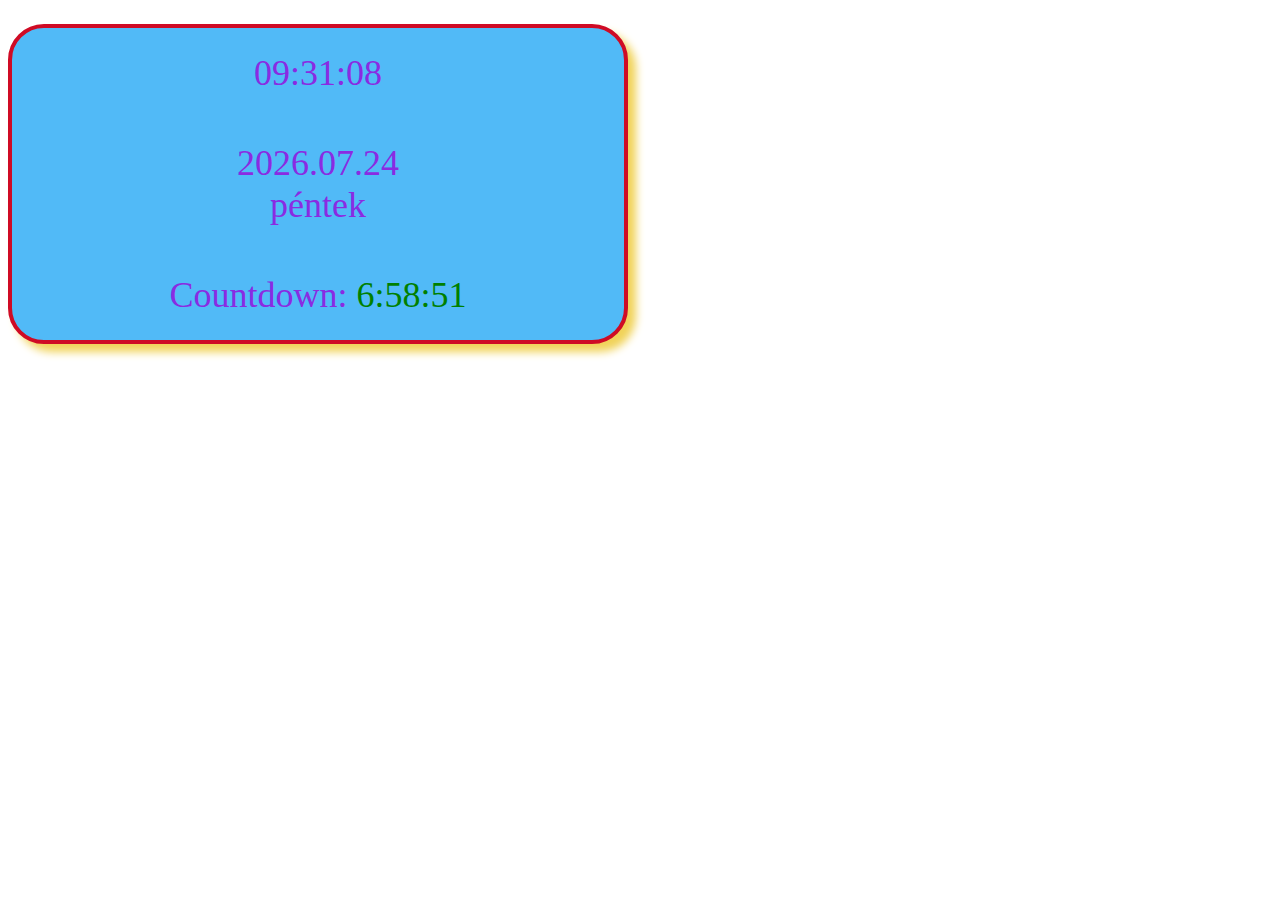
<file: kamecz_digitalis_ora/óra(jó).html>
<!DOCTYPE html>
<html lang="hu">
<head>
    <meta charset="UTF-8">
    <meta name="viewport" content="width=device-width, initial-scale=1.0">
    <title>Óra</title>
    <style>
        #orakeret {
            margin: 24px 0 48px 0;
            width: 612px;
            border: 4px solid rgb(207, 11, 37);
            border-radius: 36px;
            background-color: rgb(81, 186, 247);
            box-shadow: 8px 8px 8px rgb(241, 211, 89);
            text-align: center;
        }

        .kijelzo {
            padding: 24px;
            line-height: normal;
            font-size: 36px;
            color: blueviolet;
        }

        .green {
            color: green;
        }

        .red {
            color: red;
        }
    </style>
</head>
<body>

<div id='orakeret'>
    <div id='kijelzo1' class='kijelzo'></div>
    <div id='kijelzo2' class='kijelzo'></div>
    <div id='countdown' class='kijelzo'></div>
</div>

<script>
    napnev = new Array("vasárnap", "hétfő", "kedd", "szerda", "csütörtök", "péntek", "szombat");// Hét napjainak nevei magyarul
// A frissítési függvény
    function frissit() {
        most = new Date()// Jelenlegi dátum és idő lekérése

        ev = most.getFullYear()// Év, hónap, nap és a hét napja lekérése
        ho = most.getMonth() + 1 // mert 0-tól 11-ig sorszámozza a hónapokat
        nap = most.getDate()
        ssz = most.getDay()

        hrs = most.getHours()// Óra, perc és másodperc lekérése
        min = most.getMinutes()
        sec = most.getSeconds()

// Hónap, nap, óra, perc és másodperc formázása kétjegyűre
        if (ho < 10) ho = "0" + ho
        if (nap < 10) nap = "0" + nap
        if (hrs < 10) hrs = "0" + hrs
        if (min < 10) min = "0" + min
        if (sec < 10) sec = "0" + sec
// Az aktuális idő kiíratása
        kijelzo1.innerHTML = hrs + ":" + min + ":" + sec
        kijelzo2.innerHTML = ev + "." + ho + "." + nap + "<br>" + napnev[ssz]// Az aktuális dátum és a hét napjának kiíratása

        // Countdown
        var firstActionTime = new Date();
        firstActionTime.setHours(16, 30, 0, 0);

        var remainingTime;
        var color;

        if (most < firstActionTime) {
            remainingTime = firstActionTime - most;// Hátralévő idő kiszámítása
            color = "green";//szin zoldre
        } else {
            var nextDay = new Date();// Ha már elmúlt az első esemény ideje, akkor a következő nap 8:00-ra állítjuk be
            nextDay.setDate(nextDay.getDate() + 1);
            nextDay.setHours(8, 0, 0, 0);

            remainingTime = nextDay - most;// Hátralévő idő kiszámítása
            color = "red";//szin pirosra
        }
// Órák, percek és másodpercek kiszámítása a hátralévő időből
        var hours = Math.floor((remainingTime % (1000 * 60 * 60 * 24)) / (1000 * 60 * 60));
        var minutes = Math.floor((remainingTime % (1000 * 60 * 60)) / (1000 * 60));
        var seconds = Math.floor((remainingTime % (1000 * 60)) / 1000);

        var displayTime = hours + ":" + minutes + ":" + seconds;// Visszaszámlálás formázása és kiíratása

        countdown.innerHTML = "Countdown: " + displayTime.fontcolor(color);
    }
// A frissítési függvényt minden másodpercben
    setInterval(frissit, 1000);
    frissit(); // Initial call to display immediately
</script>

</body>
</html>
</file>
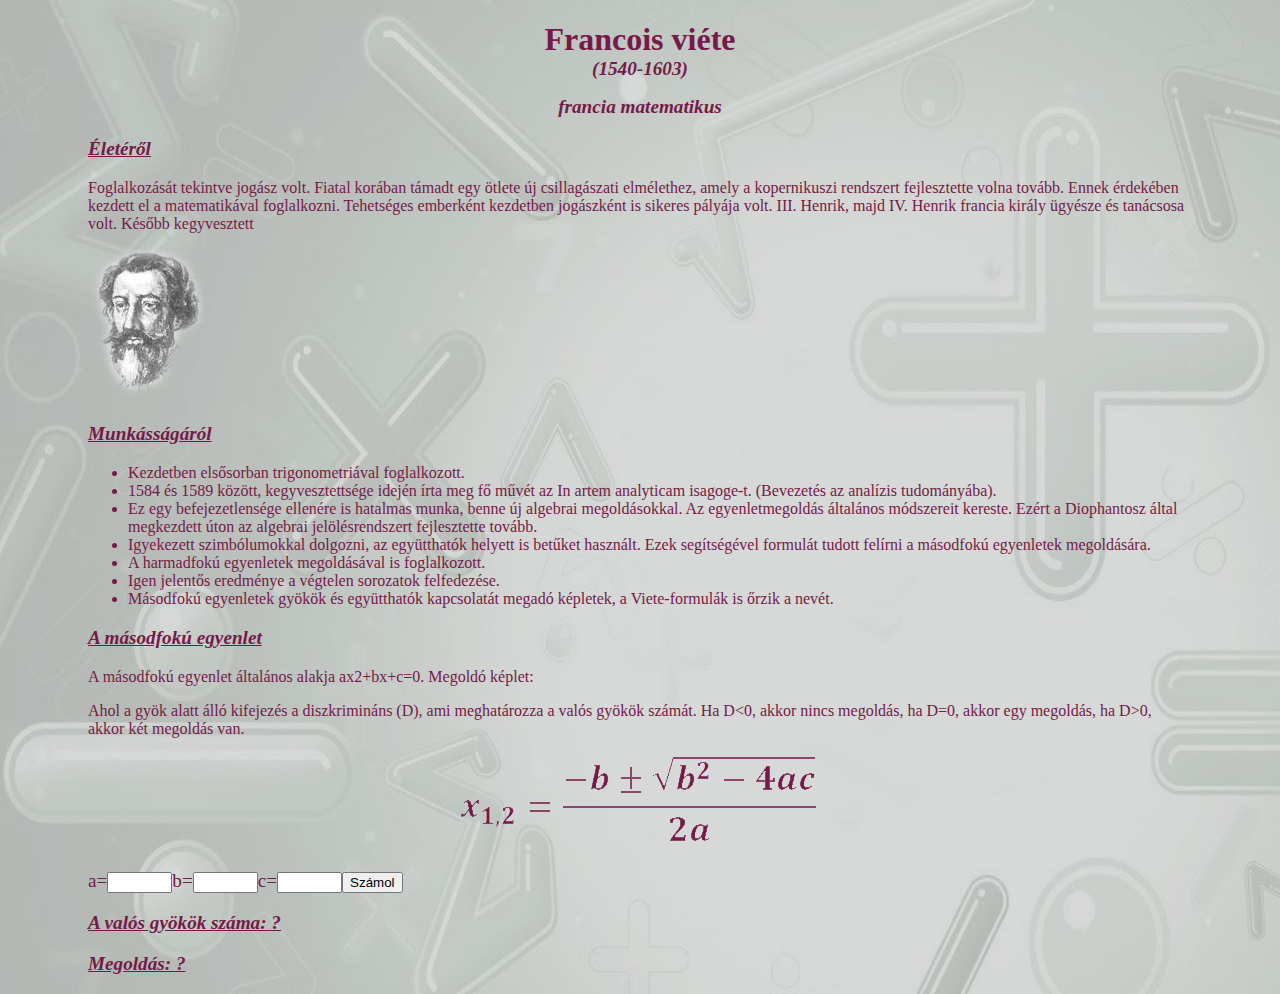
<file: kamecz_Francois Viéte/viete.html>
<!DOCTYPE html>
<html lang="hu">
<head>
    <meta charset="UTF-8">
    <meta http-equiv="X-UA-Compatible" content="IE=edge">
    <meta name="viewport" content="width=device-width, initial-scale=1.0">
    <link rel="stylesheet" type="text/css" href="viete.css">
    <title>Francois Viéte és a másodfokú egyenlet</title>
    <script>
        function szamol(){
            var a=document.getElementById("a").value;
            var b=document.getElementById("b").value;
            var c=document.getElementById("c").value;
            var gysz;//gyök száma
            if(isNaN(a)||isNaN(b)||isNaN(c)||a==""||b==""||c==""){
                gysz="HIBA";
                 document.getElementById("gyokokszama").innerHTML=gysz;  
                 document.getElementById("x1x2").innerHTML="";  
            }
            else{
                var a=parseFloat(a);
                var b=parseFloat(b);
                var c=parseFloat(c);
                if(a==0)
                    {
                        if(b==0)
                            {
                                if(c==0)
                                    {
                                       document.getElementById("gyokokszama").innerHTML="Azonosság.Az egyenletnek bármelyik szám a megoldása.";  
                                    }
                                else
                                    {
                                      document.getElementById("gyokokszama").innerHTML="Ellentmondás.Nincs megoldás.";    
                                    }
                            }
                         else
                                    {
                                        var x1=-c/b;                                     
                                        document.getElementById("gyokokszama").innerHTML="Az egyenletnek egy megoldása van";
                                         document.getElementById("x1x2").innerHTML="x="+x1;
                                    }
                    }
                else
                    {
                       var d=b*b-4*a*c;
                        if(d<0)
                        {
                            document.getElementById("gyokokszama").innerHTML="Az egyenletnek nincs megoldása a valós számok halmazán";
                            document.getElementById("x1x2").innerHTML="?";
                            
                        }
                        if(d==0)
                            {
                               document.getElementById("gyokokszama").innerHTML="Az egyenletnek egy megoldása van. x1=x2";
                                x1=-b/2/a;
                                document.getElementById("x1x2").innerHTML="x1=x2= "+x1;
                            }
                        if(d>0)
                            {
                               document.getElementById("gyokokszama").innerHTML="Az egyenletnek két megoldása van. x1 x2"; 
                                x1=(-b+Math.sqrt(d))/2/a;
                                var x2=(-b-Math.sqrt(d))/2/a;
                                document.getElementById("x1x2").innerHTML="x1= "+x1+"  x2=  "+x2;
                            }
                    }
                
            }
            
        }
        </script>
</head>
<body>
    <h1>Francois viéte</h1>
    <h2>(1540-1603)</h2>
    <h2>francia matematikus</h2>
    <h3>Életéről</h3>
    <p>Foglalkozását tekintve jogász volt. Fiatal korában támadt egy ötlete új csillagászati elmélethez, amely a kopernikuszi rendszert fejlesztette volna tovább. Ennek érdekében kezdett el a matematikával foglalkozni. Tehetséges emberként kezdetben jogászként is sikeres pályája volt. III. Henrik, majd IV. Henrik francia király ügyésze és tanácsosa volt. Később kegyvesztett 
    </p>
    <img src="viete.png" alt="viete">
        <h3>Munkásságáról</h3>
        <p>
            <ul>
        <li> Kezdetben elsősorban trigonometriával foglalkozott.</li>
        <li> 1584 és 1589 között, kegyvesztettsége idején írta meg fő művét az In artem analyticam isagoge-t. (Bevezetés az analízis tudományába).</li>
        <li> Ez egy befejezetlensége ellenére is hatalmas munka, benne új algebrai megoldásokkal. Az egyenletmegoldás általános módszereit kereste. Ezért a Diophantosz által megkezdett úton az algebrai jelölésrendszert fejlesztette tovább.</li>
        <li> Igyekezett szimbólumokkal dolgozni, az együtthatók helyett is betűket használt. Ezek segítségével formulát tudott felírni a másodfokú egyenletek megoldására.</li>
        <li> A harmadfokú egyenletek megoldásával is foglalkozott.</li>
        <li> Igen jelentős eredménye a végtelen sorozatok felfedezése.</li>
        <li> Másodfokú egyenletek gyökök és együtthatók kapcsolatát megadó képletek, a Viete-formulák is őrzik a nevét.</li>
            </ul>
        </p>
        
        <h3>A másodfokú egyenlet</h3>
        A másodfokú egyenlet általános alakja ax2+bx+c=0. Megoldó képlet:
        <br>
        <p> Ahol a gyök alatt álló kifejezés a diszkrimináns (D), ami meghatározza a valós gyökök számát. Ha D&lt;0, akkor nincs megoldás, ha D=0, akkor egy megoldás, ha D&gt;0, akkor két megoldás van.</p>
        <p class="keplet"><img src="megoldokeplet.png"></p>
    <form>
    <p>a=<input type="text" size="5" id="a">b=<input type="text" size="5" id="b">c=<input type="text" size="5" id="c"><input type="button" value="Számol" onclick="szamol();"></p>
    </form>
  <h3>A valós gyökök száma: <label id="gyokokszama">?</label></h3>
  <h3>Megoldás: <label id="x1x2">?</label></h3>
</body>
</html>
</file>
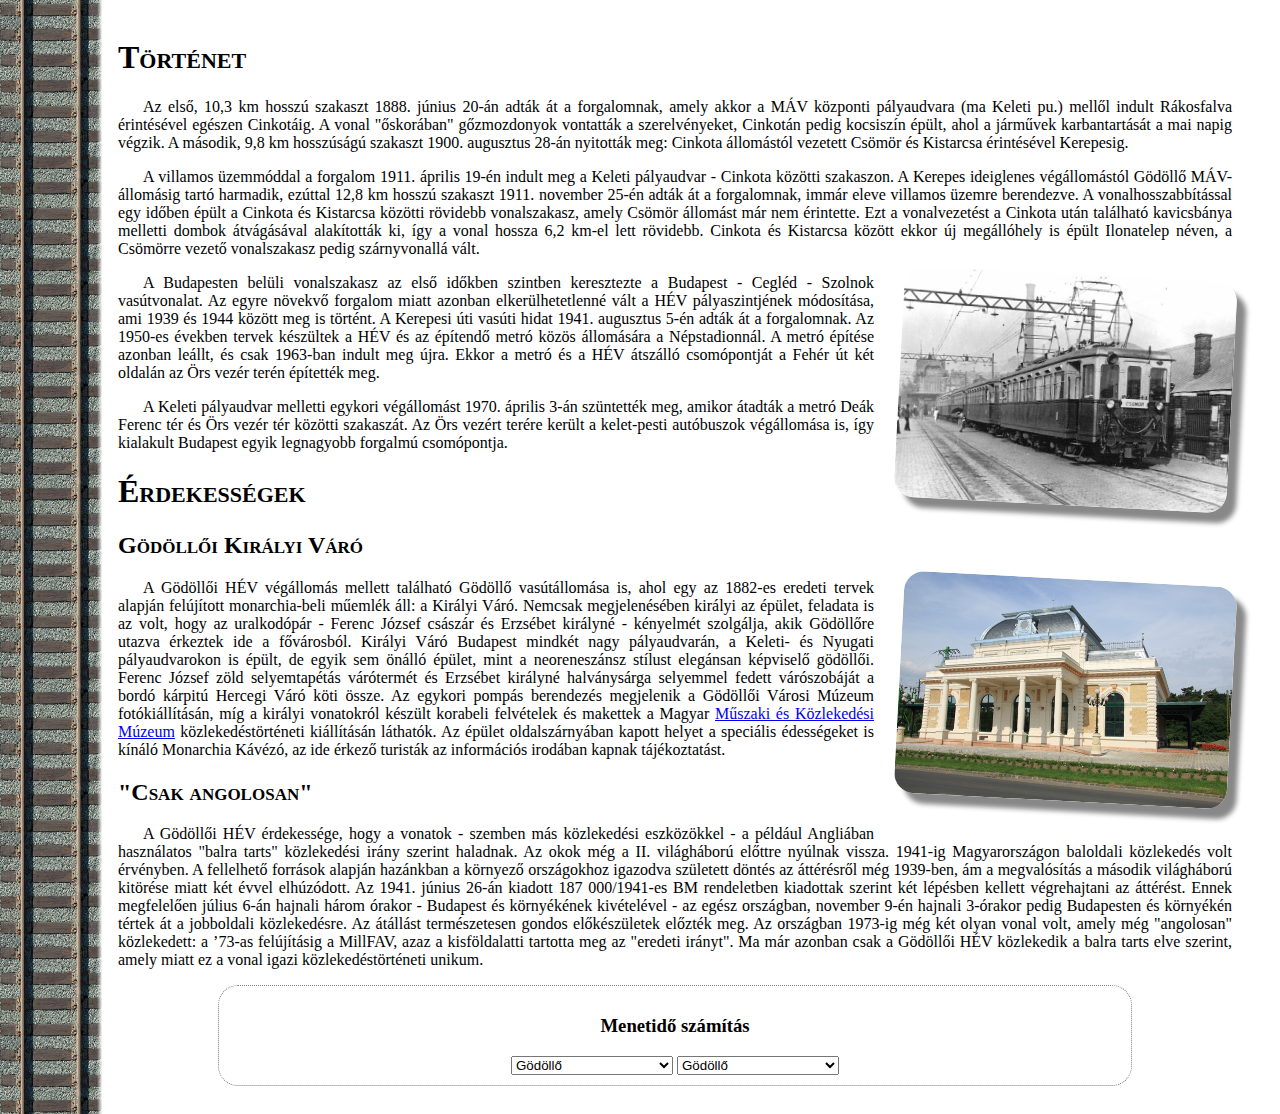
<file: kamecz_hev/hev.html>
<!DOCTYPE html>
<html lang="hu">
<head>
    <meta charset="UTF-8">
    <meta name="viewport" content="width=device-width, initial-scale=1.0">
    <link rel="stylesheet" href="hev.css">
    <title>Gödöllői HÉV</title>
</head>
<body>
    <h1>Történet</h1>
    <p>
    Az első, 10,3 km hosszú szakaszt 1888. június 20-án adták át a forgalomnak, amely akkor a MÁV központi pályaudvara (ma Keleti pu.) mellől indult Rákosfalva érintésével egészen Cinkotáig. A vonal "őskorában" gőzmozdonyok vontatták a szerelvényeket, Cinkotán pedig kocsiszín épült, ahol a járművek karbantartását a mai napig végzik. A második, 9,8 km hosszúságú szakaszt 1900. augusztus 28-án nyitották meg: Cinkota állomástól vezetett Csömör és Kistarcsa érintésével Kerepesig.
    </p>
    <p>
    A villamos üzemmóddal a forgalom 1911. április 19-én indult meg a Keleti pályaudvar - Cinkota közötti szakaszon. A Kerepes ideiglenes végállomástól Gödöllő MÁV-állomásig tartó harmadik, ezúttal 12,8 km hosszú szakaszt 1911. november 25-én adták át a forgalomnak, immár eleve villamos üzemre berendezve. A vonalhosszabbítással egy időben épült a Cinkota és Kistarcsa közötti rövidebb vonalszakasz, amely Csömör állomást már nem érintette. Ezt a vonalvezetést a Cinkota után található kavicsbánya melletti dombok átvágásával alakították ki, így a vonal hossza 6,2 km-el lett rövidebb. Cinkota és Kistarcsa között ekkor új megállóhely is épült Ilonatelep néven, a Csömörre vezető vonalszakasz pedig szárnyvonallá vált.
    </p><img src="m72.jpg" title="Keleti pu. végállomás" alt="Keleti pu. végállomás" class="kepek">
    <p>
    A Budapesten belüli vonalszakasz az első időkben szintben keresztezte a Budapest - Cegléd - Szolnok vasútvonalat. Az egyre növekvő forgalom miatt azonban elkerülhetetlenné vált a HÉV pályaszintjének módosítása, ami 1939 és 1944 között meg is történt. A Kerepesi úti vasúti hidat 1941. augusztus 5-én adták át a forgalomnak. Az 1950-es években tervek készültek a HÉV és az építendő metró közös állomására a Népstadionnál. A metró építése azonban leállt, és csak 1963-ban indult meg újra. Ekkor a metró és a HÉV átszálló csomópontját a Fehér út két oldalán az Örs vezér terén építették meg.
    </p>
    <p>
    A Keleti pályaudvar melletti egykori végállomást 1970. április 3-án szüntették meg, amikor átadták a metró Deák Ferenc tér és Örs vezér tér közötti szakaszát. Az Örs vezért terére került a kelet-pesti autóbuszok végállomása is, így kialakult Budapest egyik legnagyobb forgalmú csomópontja.
    </p>
    <h1>Érdekességek</h1>
    
    <h2>Gödöllői Királyi Váró</h2>
    <img src="varo.jpg" title="Királyi váró" alt="Királyi váró" class="kepek">
    <p>
        A Gödöllői HÉV végállomás mellett található Gödöllő vasútállomása is, ahol egy az 1882-es eredeti tervek alapján felújított monarchia-beli műemlék áll: a Királyi Váró. Nemcsak megjelenésében királyi az épület, feladata is az volt, hogy az uralkodópár - Ferenc József császár és Erzsébet királyné - kényelmét szolgálja, akik Gödöllőre utazva érkeztek ide a fővárosból. Királyi Váró Budapest mindkét nagy pályaudvarán, a Keleti- és Nyugati pályaudvarokon is épült, de egyik sem önálló épület, mint a neoreneszánsz stílust elegánsan képviselő gödöllői. Ferenc József zöld selyemtapétás várótermét és Erzsébet királyné halványsárga selyemmel fedett várószobáját a bordó kárpitú Hercegi Váró köti össze. Az egykori pompás berendezés megjelenik a Gödöllői Városi Múzeum fotókiállításán, míg a királyi vonatokról készült korabeli felvételek és makettek a Magyar <a href="http://www.mmkm.hu/">Műszaki és Közlekedési Múzeum</a> közlekedéstörténeti kiállításán láthatók. Az épület oldalszárnyában kapott helyet a speciális édességeket is kínáló Monarchia Kávézó, az ide érkező turisták az információs irodában kapnak tájékoztatást.
    
    <h2>"Csak angolosan"</h2>
    <p>
        A Gödöllői HÉV érdekessége, hogy a vonatok - szemben más közlekedési eszközökkel - a például Angliában használatos "balra tarts" közlekedési irány szerint haladnak. Az okok még a II. világháború előttre nyúlnak vissza. 1941-ig Magyarországon baloldali közlekedés volt érvényben. A fellelhető források alapján hazánkban a környező országokhoz igazodva született döntés az áttérésről még 1939-ben, ám a megvalósítás a második világháború kitörése miatt két évvel elhúzódott. Az 1941. június 26-án kiadott 187 000/1941-es BM rendeletben kiadottak szerint két lépésben kellett végrehajtani az áttérést. Ennek megfelelően július 6-án hajnali három órakor - Budapest és környékének kivételével - az egész országban, november 9-én hajnali 3-órakor pedig Budapesten és környékén tértek át a jobboldali közlekedésre. Az átállást természetesen gondos előkészületek előzték meg. Az országban 1973-ig még két olyan vonal volt, amely még "angolosan" közlekedett: a ’73-as felújításig a MillFAV, azaz a kisföldalatti tartotta meg az "eredeti irányt". Ma már azonban csak a Gödöllői HÉV közlekedik a balra tarts elve szerint, amely miatt ez a vonal igazi közlekedéstörténeti unikum.
    </p>
    <div id="urlap">
        <h3>Menetidő számítás</h3>
        <form>
        <select id="fel">
            <option value="0">Gödöllő</option>
            <option value="2">Gödöllő, Palotakert</option>
            <option value="4">Gödöllő, Szabadság tér</option>
            <option value="6">Gödöllő, Erzsébet park</option>
            <option value="11">Szentjakab</option>
            <option value="15">Mogyoród</option>
            <option value="19">Szilasliget</option>
            <option value="22">Kerepes</option>
            <option value="23">Zsófialiget</option>
            <option value="25">Kistarcsa</option>
            <option value="27">Kistarcsa, kórház</option>
            <option value="30">Ilonatelep</option>
            <option value="34">Cinkota</option>
            <option value="36">Mátyásföld alsó</option>
            <option value="37">Mátyásföld, Imre utca</option>
            <option value="39">Mátyásföld, repülőtér</option>
            <option value="41">Sashalom</option>
            <option value="43">Nagyicce</option>
            <option value="45">Rákosfalva</option>
            <option value="48">Örs vezér tere</option>
           </select>
           

           <select id="le">
            <option value="0">Gödöllő</option>
            <option value="2">Gödöllő, Palotakert</option>
            <option value="4">Gödöllő, Szabadság tér</option>
            <option value="6">Gödöllő, Erzsébet park</option>
            <option value="11">Szentjakab</option>
            <option value="15">Mogyoród</option>
            <option value="19">Szilasliget</option>
            <option value="22">Kerepes</option>
            <option value="23">Zsófialiget</option>
            <option value="25">Kistarcsa</option>
            <option value="27">Kistarcsa, kórház</option>
            <option value="30">Ilonatelep</option>
            <option value="34">Cinkota</option>
            <option value="36">Mátyásföld alsó</option>
            <option value="37">Mátyásföld, Imre utca</option>
            <option value="39">Mátyásföld, repülőtér</option>
            <option value="41">Sashalom</option>
            <option value="43">Nagyicce</option>
            <option value="45">Rákosfalva</option>
            <option value="48">Örs vezér tere</option>
           </select>
           
        </form>
    </div>
    

</body>
</html>
</file>
<file: kamecz_drag-and-drop-sablon/style.css>
.not-grabbed {
    cursor: move; /* fallback if grab cursor is unsupported */
    cursor: grab;
    cursor: -moz-grab;
    cursor: -webkit-grab;
}

 /* (Optional) Apply a "closed-hand" cursor during drag operation. */
.grabbed {
    cursor: grabbing;
    cursor: -moz-grabbing;
    cursor: -webkit-grabbing;
}

.box {
    background-color: blueviolet;
    border: 2px dashed black;
    border-radius: 6px;
}
</file>
<file: kamecz_formak-sablon/style.css>
.center {
    text-align: center;
    line-height: 48px;
    font-size: 20px;
  }
  
  .element-one {
    width: 120px;
    height: 120px;
    background-color: firebrick;
  }
  
  .element-two {
    width: 150px;
    height: 100px;
    -webkit-transform: skew(20deg);
    -moz-transform: skew(20deg);
    -o-transform: skew(20deg);
    background: seagreen;
  }
  
  .text {
    display: table;
    margin: auto;
    font-size: 40px;
    font-family: sans-serif;
    line-height: 120px;
  }
  
  #sh-circle {
    background-color: limegreen;
    border-radius: 50%;
    width: 50px;
    height: 50px;
    float: left;
    margin: 10px;
  }
  #sh-square {
    background-color: lightskyblue;
    width: 50px;
    height: 50px;
    float: left;
    margin: 10px;
  }
  
  #sh-rectangle {
    background-color: tomato;
    width: 100px;
    height: 50px;
    float: left;
    margin: 10px;
  }
</file>
<file: Kamecz_formula one/site.css>
body {
    font-family: -apple-system, BlinkMacSystemFont, 'Segoe UI', Roboto, Oxygen, Ubuntu, Cantarell, 'Open Sans', 'Helvetica Neue', sans-serif;
    background-color: #000;
    color: #fff;

}

.bg-black {
    background-color: #000 !important;
}

.sidebar h1 {
    font-size: 1.5rem;
}

.sidebar {
    background-color: #000 !important;
}

@media (min-width: 992px) {
    .sidebar {
        height: 100vh;
        width: 250px;
        min-height: 400px;
        overflow: auto;
        padding: 30px;
        position: fixed;
    }
}

.active>.nav-link {
    color: #ff2800 !important;
    font-weight: bold;
}

@media (min-width: 992px) {
    .main-content {
        float: right;
        width: calc(100% - 250px);
    }
    footer {
        float: right;
        width: calc(100% - 250px);
    }
}

.bg-image {
    background-size: cover;
    background-repeat: no-repeat;
    background-position: center;
}

.section-100 {
    min-height: 100vh;
    z-index: 2;
    position: relative;
}

#home {
    background-image: url('img/monaco2010.jpg');
}

#home h1 {
    padding-top: 30vh;
    font-size: 3rem;
    text-shadow: 2px 2px #ff2800;
}

#history {
    background-image: url('img/monaco1955.jpg');
    text-shadow: 1.5px 1.5px #ff2800;
}

h3 {
    font-size: 1.4rem;
}

.row > img{
    height: 100%;
}

#avgspeed {
    background-image: url('img/circuits2019.jpg');
    text-shadow: 0.5px 0.5px #ff2800;
}  

footer a, footer a:visited {
    color: white;
}
.formazo{
    font-weight: bold;
}
.p{
    
    text-align: justify;
}
</file>
<file: Kamecz_kepnezegeto-sablon/style.css>
/* Bal nyílra való kattintáskor azonnal: */
.to-right {
  position: relative;
  right: 0%;
  transform: translateX(100%); /* Kiúsztatás jobbra */
  -webkit-transform: translateX(100%);
  transition: transform 0.3s ease-in-out;
}

/* Ha végetért az átmenet, akkor: */
.from-left {
  position: relative;
  left: -100%;
  transform: translateX(100%); /* Beúsztatás balról */
  -webkit-transform: translateX(100%);
  transition: transform 0.3s ease-in-out;
}

/* Jobb nyílra való kattintáskor azonnal: */
.to-left {
  position: relative;
  left: 0%;
  transform: translateX(-100%); /* Kiúsztatás balra */
  -webkit-transform: translateX(-100%);
  transition: transform 0.3s ease-in-out;
}

/* Ha végetért az átmenet, akkor: */
.from-right {
  position: relative;
  left: 100%;
  transform: translateX(-100%); /* Beúsztatás jobbról */
  -webkit-transform: translateX(-100%);
  transition: transform 0.3s ease-in-out;
}
</file>
<file: Kamecz_atletikaverseny/atletika.css>
.c-banner{
    background-image: url('./img/banner.jpg');
    min-height: 170px;
    background-position: center center;
}
.cbg-trans-dark{
    background-color: rgba(0, 0, 0, 0.6);
}
</file>
<file: kamecz_Francois Viéte/viete.css>
body
{
    background-image: url(hatter.jpg);
    background-size: 100% 100%;
    background-repeat: no-repeat;
    font-family: 'Times New Roman';
    color: #741B47;
    padding-left: 5em;
    padding-right: 5em;
    
}
h1
{
    text-align:center;
    font-family: Verdana;
    font-size:2em;
    margin-bottom:0em;
}
h2
{               
    text-align:center;
    font-family: Verdana;
    font-size:1.2em;
    font-style: italic;
    margin-top: 0em;
}
h3
{                               
    font-family: Verdana;
    font-size:1.2em;
    text-decoration:underline;
    font-style: italic; 
}
div.jobbra
{
    float:right;
    width: 176px;
    height: 227px;
}
.keplet
{
    text-align:center;
}
form
{
    text-align:left;
    font-size:1.2em;
}
</file>
<file: kamecz_hev/hev.css>
body{
  background-image: url(sin.png);
  background-repeat: repeat-y;
  background-position: left;
  padding: 10px 40px 10px 110px;
}
p{
  text-align: justify;
}

p:first-letter{
  margin-left: 25px;
  text-align: justify;
}

h1, h2{
  font-variant: small-caps;
}

.kepek{
  width: 333px;
  margin-left: 25px;
  margin-bottom: 25px;
  border-radius: 20px;
  box-shadow: 10px 10px 5px #888888;
  -ms-transform: rotate(3deg); /* IE 9 */
  -webkit-transform: rotate(3deg); /* Chrome, Safari, Opera */
  transform: rotate(3deg);
  float: right;
}

#urlap{
  border: 1px dotted gray;
  border-radius: 20px;
  text-align: center;
  margin: 10px 100px;
  padding: 10px;
}
</file>
